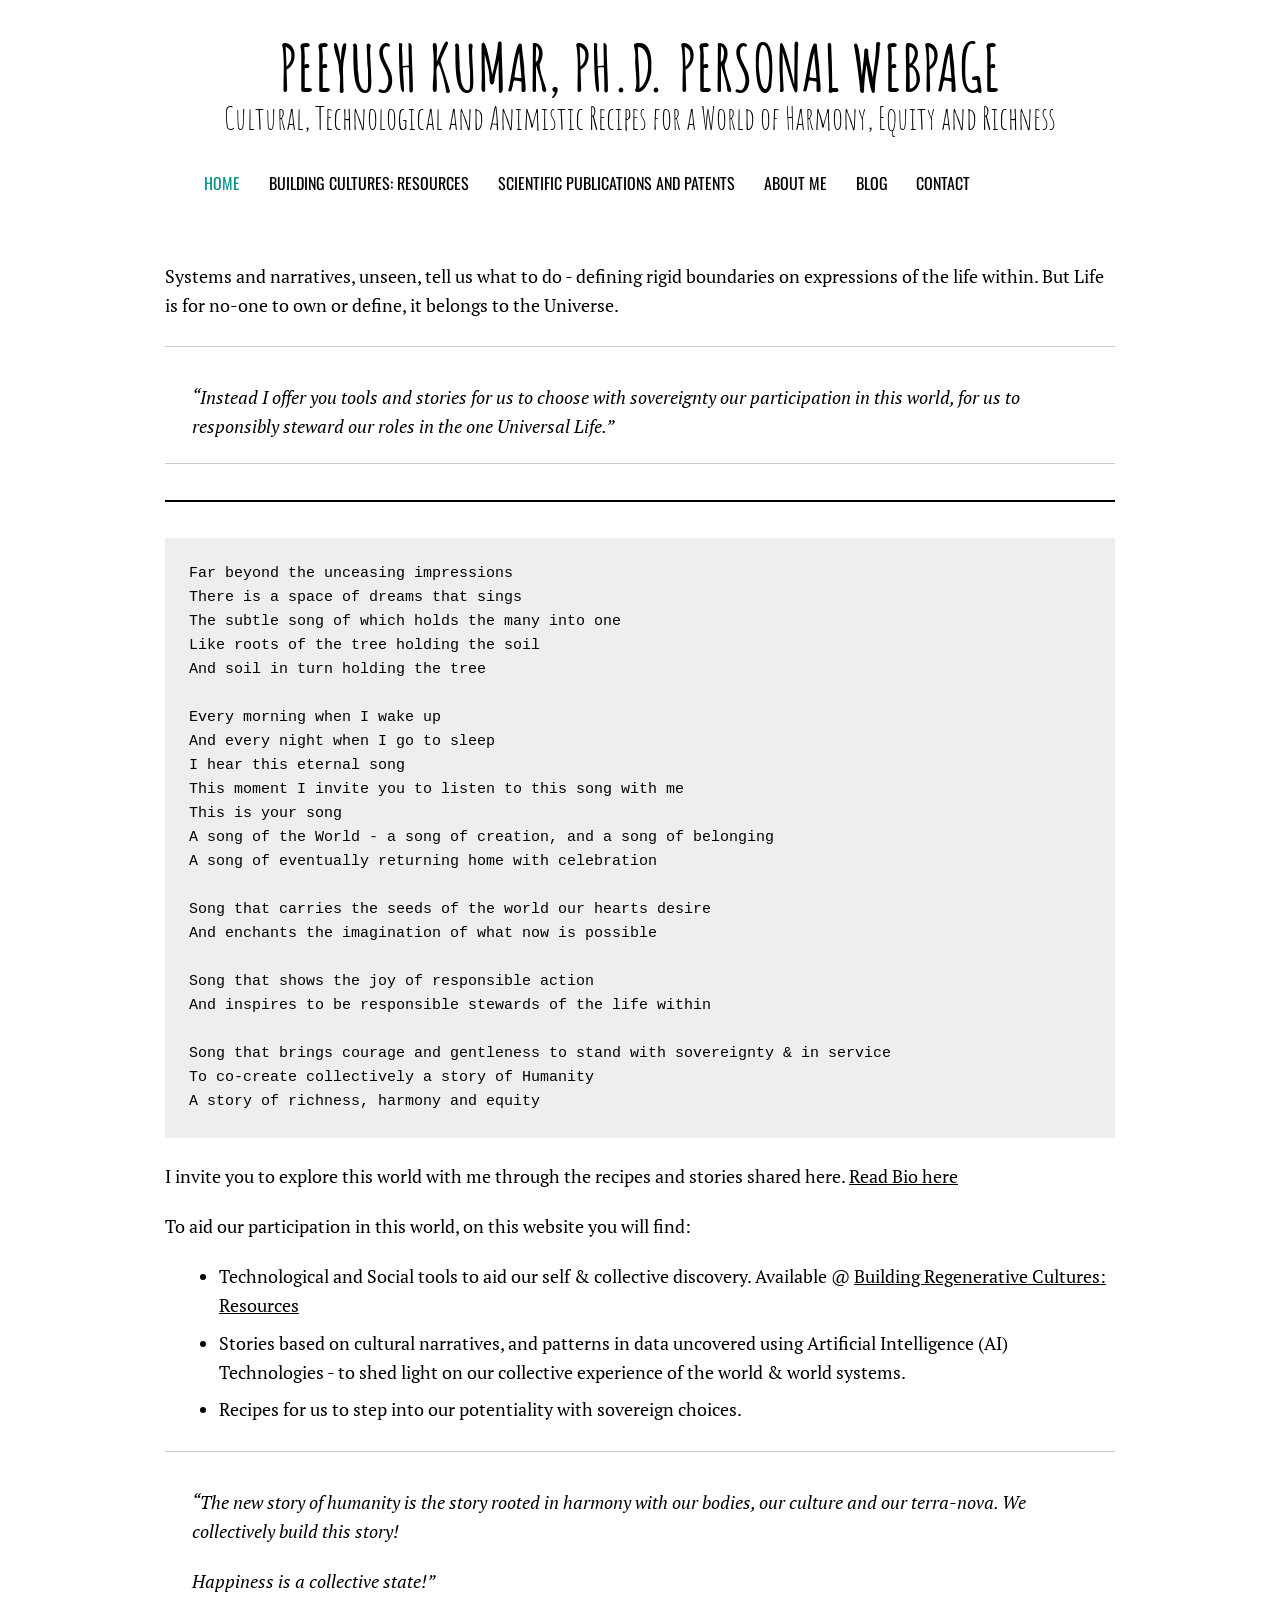
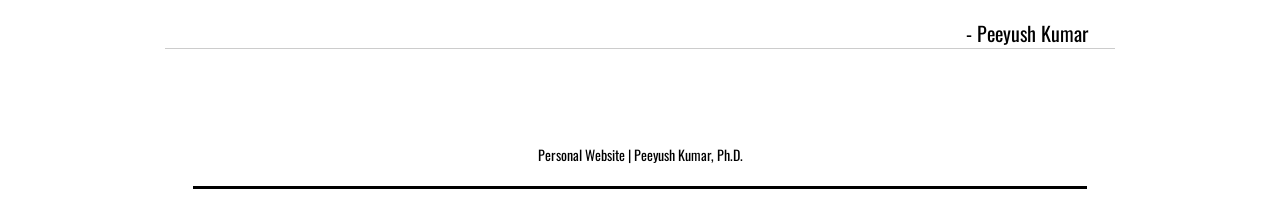
<file: index.html>
<!DOCTYPE html>
<html lang="en">
<head>
  <meta charset="UTF-8">
  <meta name="viewport" content="width=device-width, initial-scale=1.0">
  <title>Peeyush Kumar, Ph.D. Personal Webpage</title>
  <meta name="description" content="Cultural, Technological and Animistic Recipes for a World of Harmony, Equity and Richness">
  <link rel="preconnect" href="https://fonts.googleapis.com">
  <link rel="preconnect" href="https://fonts.gstatic.com" crossorigin>
  <link href="https://fonts.googleapis.com/css2?family=Amatic+SC:wght@400;700&family=PT+Serif:ital,wght@0,400;0,700;1,400;1,700&family=Oswald:wght@300;400;700&display=swap" rel="stylesheet">
  <link rel="stylesheet" href="css/style.css?v=5">
  <link rel="icon" href="images/uploads/aehter-transparent.png" sizes="32x32">
  <link rel="apple-touch-icon" href="images/uploads/aehter-transparent.png">
</head>
<body>
  <div id="page" class="site">

    <header class="site-header">
      <div class="site-branding">
        <h1 class="site-title"><a href="index.html">Peeyush Kumar, Ph.D. Personal Webpage</a></h1>
        <h2 class="site-description">Cultural, Technological and Animistic Recipes for a World of Harmony, Equity and Richness</h2>
      </div>

      <nav class="main-navigation">
        <button class="menu-toggle" aria-label="Toggle menu">&#9776;</button>
        <ul class="nav-menu">
          <li class="current"><a href="index.html">Home</a></li>
          <li class="has-submenu">
            <a href="building-cultures.html">Building Cultures: Resources</a>
            <ul class="sub-menu">
              <li><a href="building-cultures.html">Regenerative Cultures: Intro</a></li>
              <li><a href="cultures-solitude.html">Culture of Solitude: Tools for Self</a></li>
              <li><a href="cultures-relations.html">Culture of Relations: Relational Tools</a></li>
              <li><a href="cultures-cocreation.html">Cultures of Co-Creation: Tools for Collaboration</a></li>
              <li><a href="cultures-conversation.html">Cultures of Conversation: Communication Tools</a></li>
              <li><a href="cultures-compilation.html">Compilation of Tools &amp; Practices</a></li>
            </ul>
          </li>
          <li><a href="https://research.peeyush-kumar.com/" target="_blank" rel="noopener">Scientific Publications and Patents</a></li>
          <li><a href="about.html">About Me</a></li>
          <li><a href="blog.html">Blog</a></li>
          <li><a href="contact.html">Contact</a></li>
        </ul>
      </nav>
    </header>

    <div class="site-content">
      <main class="site-main">
        <article class="page">
          <div class="entry-content">
            <p>Systems and narratives, unseen, tell us what to do - defining rigid boundaries on expressions of the life within. But Life is for no-one to own or define, it belongs to the Universe.</p>

            <blockquote class="wp-block-quote">
              <p>&ldquo;Instead I offer you tools and stories for us to choose with sovereignty our participation in this world, for us to responsibly steward our roles in the one Universal Life.&rdquo;</p>
            </blockquote>

            <hr class="is-style-wide">

            <pre class="wp-block-verse">Far beyond the unceasing impressions
There is a space of dreams that sings
The subtle song of which holds the many into one
Like roots of the tree holding the soil
And soil in turn holding the tree

Every morning when I wake up
And every night when I go to sleep
I hear this eternal song
This moment I invite you to listen to this song with me
This is your song
A song of the World - a song of creation, and a song of belonging
A song of eventually returning home with celebration

Song that carries the seeds of the world our hearts desire
And enchants the imagination of what now is possible

Song that shows the joy of responsible action
And inspires to be responsible stewards of the life within

Song that brings courage and gentleness to stand with sovereignty &amp; in service
To co-create collectively a story of Humanity
A story of richness, harmony and equity</pre>

            <p>I invite you to explore this world with me through the recipes and stories shared here. <a href="about.html">Read Bio here</a></p>

            <p>To aid our participation in this world, on this website you will find:</p>

            <ul>
              <li>Technological and Social tools to aid our self &amp; collective discovery. Available @ <a href="building-cultures.html">Building Regenerative Cultures: Resources</a></li>
              <li>Stories based on cultural narratives, and patterns in data uncovered using Artificial Intelligence (AI) Technologies - to shed light on our collective experience of the world &amp; world systems.</li>
              <li>Recipes for us to step into our potentiality with sovereign choices.</li>
            </ul>

            <blockquote class="wp-block-quote">
              <p>&ldquo;The new story of humanity is the story rooted in harmony with our bodies, our culture and our terra-nova. We collectively build this story!</p>
              <p>Happiness is a collective state!&rdquo;</p>
              <cite>- Peeyush Kumar</cite>
            </blockquote>
          </div>
        </article>
      </main>
    </div>

    <footer class="site-footer">
      <div class="site-info">
        Personal Website <span class="sep"> | </span> <a href="about.html">Peeyush Kumar, Ph.D.</a>
      </div>
    </footer>

  </div>

  <script src="js/main.js"></script>
</body>
</html>
</file>
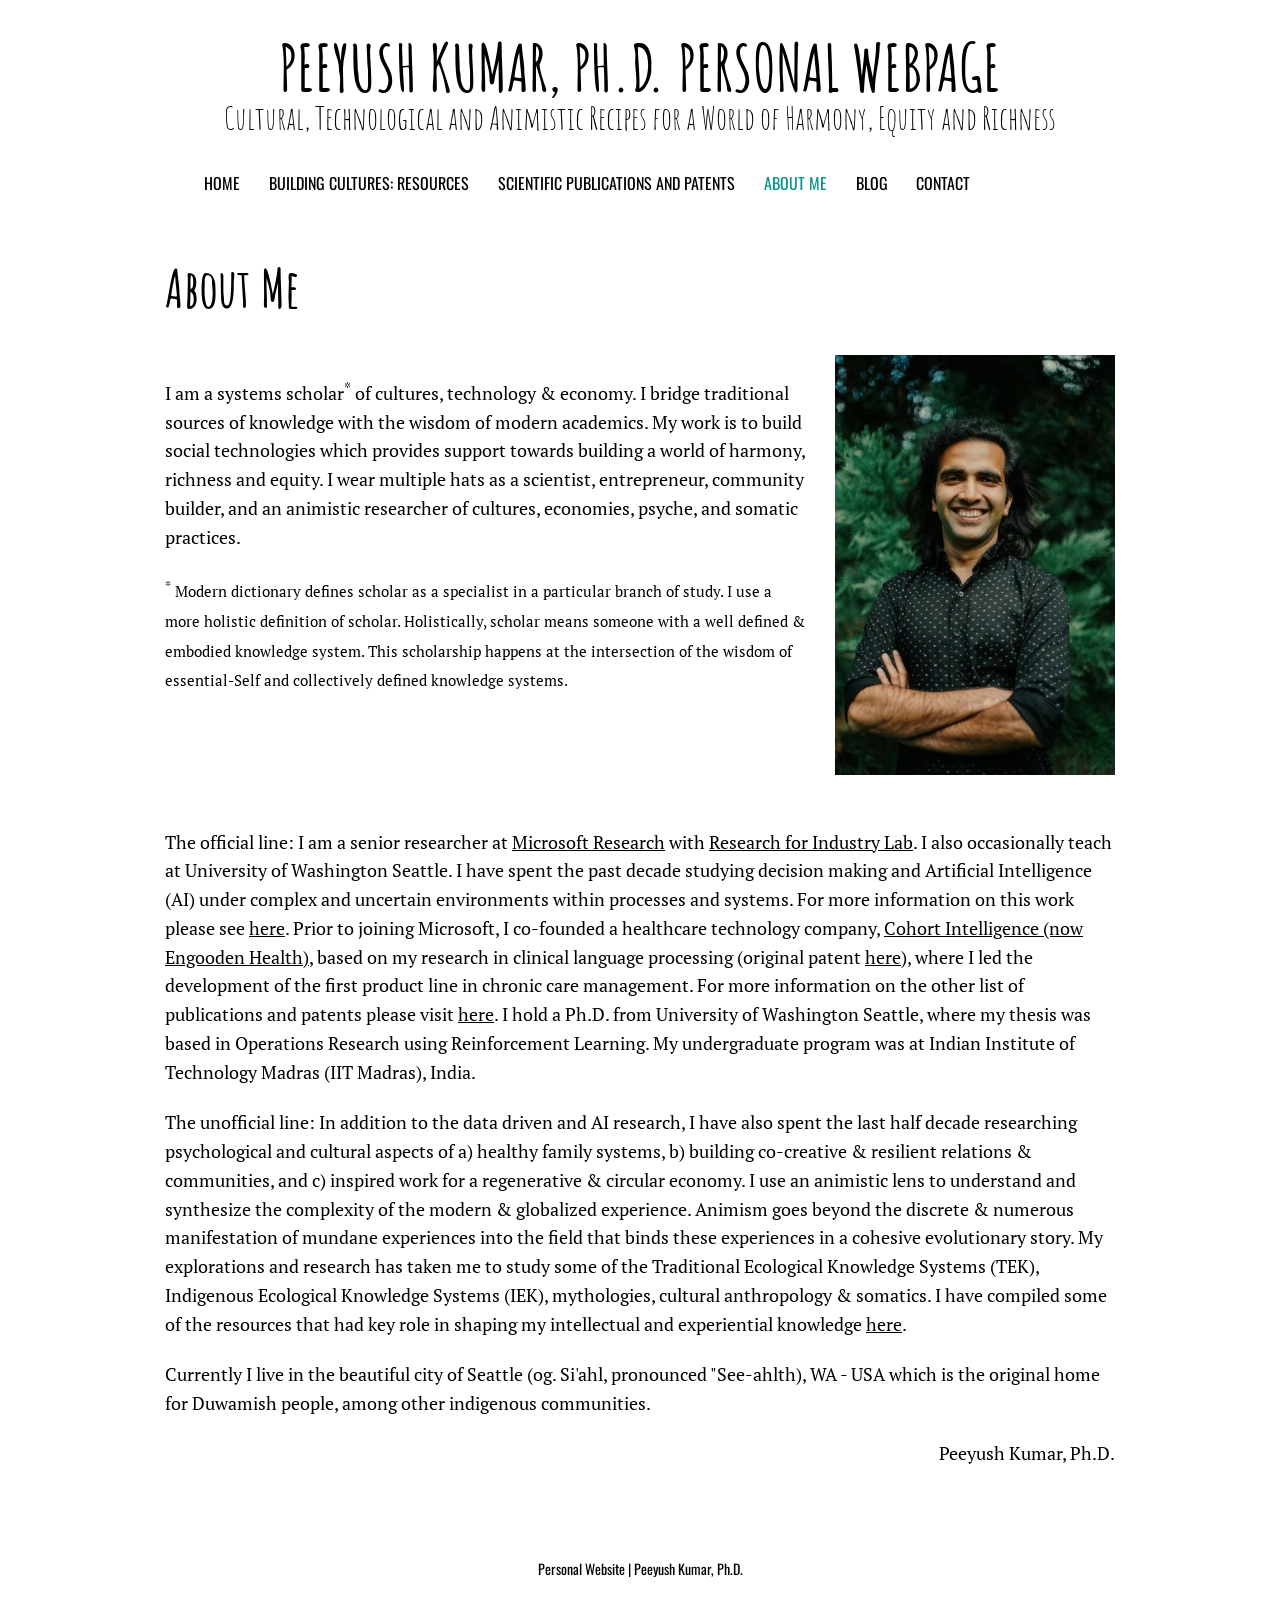
<file: about.html>
<!DOCTYPE html>
<html lang="en">
<head>
  <meta charset="UTF-8">
  <meta name="viewport" content="width=device-width, initial-scale=1.0">
  <title>About Me - Peeyush Kumar, Ph.D.</title>
  <meta name="description" content="About Peeyush Kumar - systems scholar, scientist, entrepreneur, community builder, and animistic researcher.">
  <link rel="preconnect" href="https://fonts.googleapis.com">
  <link rel="preconnect" href="https://fonts.gstatic.com" crossorigin>
  <link href="https://fonts.googleapis.com/css2?family=Amatic+SC:wght@400;700&family=PT+Serif:ital,wght@0,400;0,700;1,400;1,700&family=Oswald:wght@300;400;700&display=swap" rel="stylesheet">
  <link rel="stylesheet" href="css/style.css?v=5">
  <link rel="icon" href="images/uploads/aehter-transparent.png" sizes="32x32">
  <link rel="apple-touch-icon" href="images/uploads/aehter-transparent.png">
</head>
<body>
  <div id="page" class="site">

    <header class="site-header">
      <div class="site-branding">
        <h1 class="site-title"><a href="index.html">Peeyush Kumar, Ph.D. Personal Webpage</a></h1>
        <h2 class="site-description">Cultural, Technological and Animistic Recipes for a World of Harmony, Equity and Richness</h2>
      </div>

      <nav class="main-navigation">
        <button class="menu-toggle" aria-label="Toggle menu">&#9776;</button>
        <ul class="nav-menu">
          <li><a href="index.html">Home</a></li>
          <li class="has-submenu">
            <a href="building-cultures.html">Building Cultures: Resources</a>
            <ul class="sub-menu">
              <li><a href="building-cultures.html">Regenerative Cultures: Intro</a></li>
              <li><a href="cultures-solitude.html">Culture of Solitude: Tools for Self</a></li>
              <li><a href="cultures-relations.html">Culture of Relations: Relational Tools</a></li>
              <li><a href="cultures-cocreation.html">Cultures of Co-Creation: Tools for Collaboration</a></li>
              <li><a href="cultures-conversation.html">Cultures of Conversation: Communication Tools</a></li>
              <li><a href="cultures-compilation.html">Compilation of Tools &amp; Practices</a></li>
            </ul>
          </li>
          <li><a href="https://research.peeyush-kumar.com/" target="_blank" rel="noopener">Scientific Publications and Patents</a></li>
          <li class="current"><a href="about.html">About Me</a></li>
          <li><a href="blog.html">Blog</a></li>
          <li><a href="contact.html">Contact</a></li>
        </ul>
      </nav>
    </header>

    <div class="site-content">
      <main class="site-main">
        <article class="page">
          <header class="entry-header">
            <h1 class="entry-title">About Me</h1>
          </header>

          <div class="entry-content">
            <div class="about-layout">
              <div class="about-image alignright">
                <img src="images/uploads/peeyush_kumar_outdoors_reduced2.jpg" alt="Peeyush Kumar">
              </div>

              <p>I am a systems scholar<sup>*</sup> of cultures, technology &amp; economy. I bridge traditional sources of knowledge with the wisdom of modern academics. My work is to build social technologies which provides support towards building a world of harmony, richness and equity. I wear multiple hats as a scientist, entrepreneur, community builder, and an animistic researcher of cultures, economies, psyche, and somatic practices.</p>

              <p><small><sup>*</sup> Modern dictionary defines scholar as a specialist in a particular branch of study. I use a more holistic definition of scholar. Holistically, scholar means someone with a well defined &amp; embodied knowledge system. This scholarship happens at the intersection of the wisdom of essential-Self and collectively defined knowledge systems.</small></p>
            </div>

            <p>The official line: I am a senior researcher at <a href="https://www.microsoft.com/en-us/research/">Microsoft Research</a> with <a href="https://www.microsoft.com/en-us/research/group/research-for-industry/">Research for Industry Lab</a>. I also occasionally teach at University of Washington Seattle. I have spent the past decade studying decision making and Artificial Intelligence (AI) under complex and uncertain environments within processes and systems. For more information on this work please see <a href="https://www.microsoft.com/en-us/research/people/pekumar/">here</a>. Prior to joining Microsoft, I co-founded a healthcare technology company, <a href="https://www.engooden.com/">Cohort Intelligence (now Engooden Health)</a>, based on my research in clinical language processing (original patent <a href="https://uspto.report/patent/grant/11,232,856">here</a>), where I led the development of the first product line in chronic care management. For more information on the other list of publications and patents please visit <a href="https://www.microsoft.com/en-us/research/people/pekumar/publications/">here</a>. I hold a Ph.D. from University of Washington Seattle, where my thesis was based in Operations Research using Reinforcement Learning. My undergraduate program was at Indian Institute of Technology Madras (IIT Madras), India.</p>

            <p>The unofficial line: In addition to the data driven and AI research, I have also spent the last half decade researching psychological and cultural aspects of a) healthy family systems, b) building co-creative &amp; resilient relations &amp; communities, and c) inspired work for a regenerative &amp; circular economy. I use an animistic lens to understand and synthesize the complexity of the modern &amp; globalized experience. Animism goes beyond the discrete &amp; numerous manifestation of mundane experiences into the field that binds these experiences in a cohesive evolutionary story. My explorations and research has taken me to study some of the Traditional Ecological Knowledge Systems (TEK), Indigenous Ecological Knowledge Systems (IEK), mythologies, cultural anthropology &amp; somatics. I have compiled some of the resources that had key role in shaping my intellectual and experiential knowledge <a href="building-cultures.html">here</a>.</p>

            <p>Currently I live in the beautiful city of Seattle (og. Si'ahl, pronounced "See-ahlth), WA - USA which is the original home for Duwamish people, among other indigenous communities.</p>

            <p class="text-align-right">Peeyush Kumar, Ph.D.</p>
          </div>
        </article>
      </main>
    </div>

    <footer class="site-footer">
      <div class="site-info">
        Personal Website <span class="sep"> | </span> <a href="about.html">Peeyush Kumar, Ph.D.</a>
      </div>
    </footer>

  </div>

  <script src="js/main.js"></script>
</body>
</html>
</file>
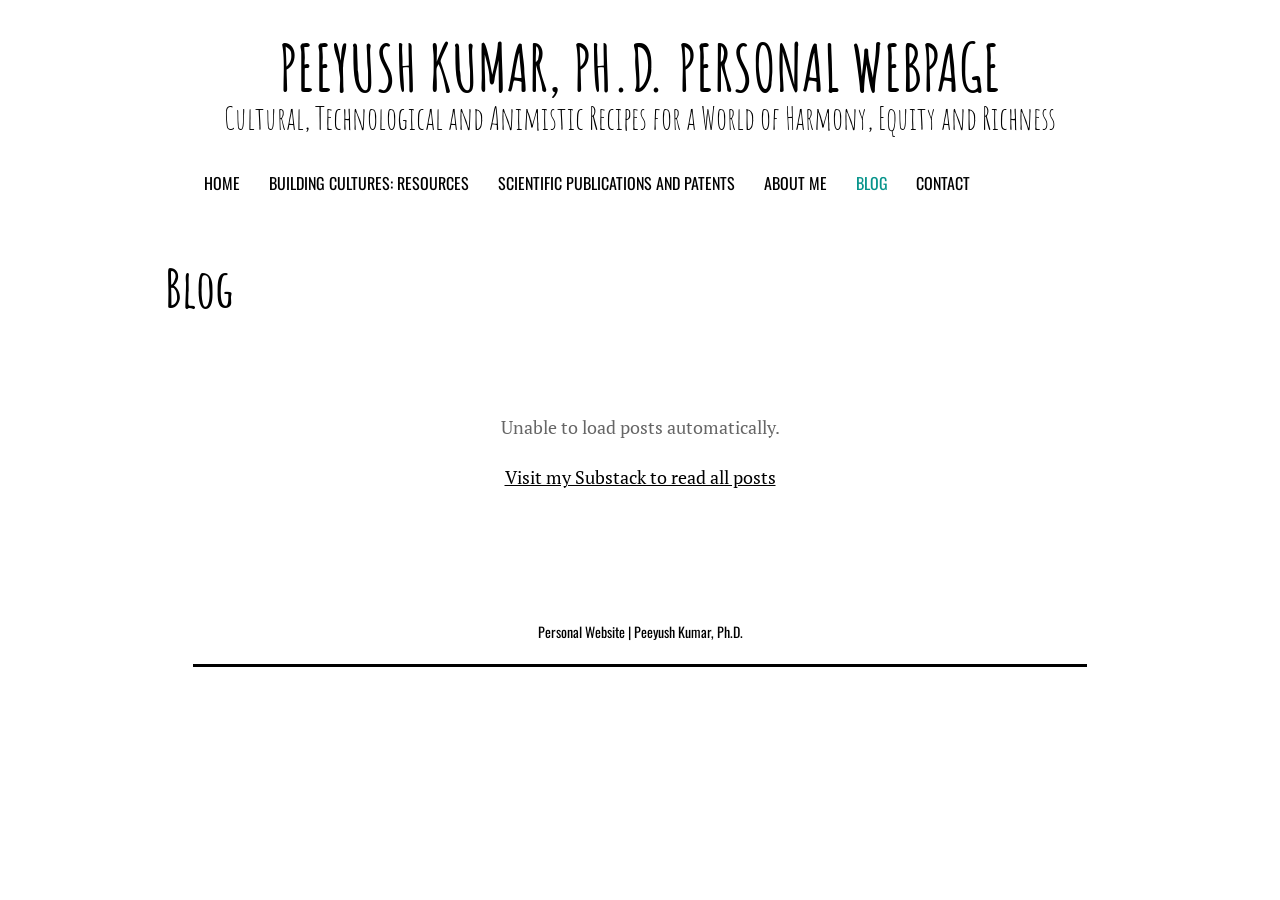
<file: blog.html>
<!DOCTYPE html>
<html lang="en">
<head>
  <meta charset="UTF-8">
  <meta name="viewport" content="width=device-width, initial-scale=1.0">
  <title>Blog - Peeyush Kumar, Ph.D.</title>
  <meta name="description" content="Blog posts by Peeyush Kumar - stories on cultures, technology, and animistic perspectives.">
  <link rel="preconnect" href="https://fonts.googleapis.com">
  <link rel="preconnect" href="https://fonts.gstatic.com" crossorigin>
  <link href="https://fonts.googleapis.com/css2?family=Amatic+SC:wght@400;700&family=PT+Serif:ital,wght@0,400;0,700;1,400;1,700&family=Oswald:wght@300;400;700&display=swap" rel="stylesheet">
  <link rel="stylesheet" href="css/style.css?v=5">
  <link rel="icon" href="images/uploads/aehter-transparent.png" sizes="32x32">
  <link rel="apple-touch-icon" href="images/uploads/aehter-transparent.png">
</head>
<body>
  <div id="page" class="site">

    <header class="site-header">
      <div class="site-branding">
        <h1 class="site-title"><a href="index.html">Peeyush Kumar, Ph.D. Personal Webpage</a></h1>
        <h2 class="site-description">Cultural, Technological and Animistic Recipes for a World of Harmony, Equity and Richness</h2>
      </div>

      <nav class="main-navigation">
        <button class="menu-toggle" aria-label="Toggle menu">&#9776;</button>
        <ul class="nav-menu">
          <li><a href="index.html">Home</a></li>
          <li class="has-submenu">
            <a href="building-cultures.html">Building Cultures: Resources</a>
            <ul class="sub-menu">
              <li><a href="building-cultures.html">Regenerative Cultures: Intro</a></li>
              <li><a href="cultures-solitude.html">Culture of Solitude: Tools for Self</a></li>
              <li><a href="cultures-relations.html">Culture of Relations: Relational Tools</a></li>
              <li><a href="cultures-cocreation.html">Cultures of Co-Creation: Tools for Collaboration</a></li>
              <li><a href="cultures-conversation.html">Cultures of Conversation: Communication Tools</a></li>
              <li><a href="cultures-compilation.html">Compilation of Tools &amp; Practices</a></li>
            </ul>
          </li>
          <li><a href="https://research.peeyush-kumar.com/" target="_blank" rel="noopener">Scientific Publications and Patents</a></li>
          <li><a href="about.html">About Me</a></li>
          <li class="current"><a href="blog.html">Blog</a></li>
          <li><a href="contact.html">Contact</a></li>
        </ul>
      </nav>
    </header>

    <div class="site-content">
      <main class="site-main">
        <article class="page">
          <header class="entry-header">
            <h1 class="entry-title">Blog</h1>
          </header>

          <div class="entry-content">
            <div id="blog-posts" class="blog-grid">
              <div class="loading" style="text-align:center;font-family:'Oswald',sans-serif;color:#999;padding:40px 0;">Loading posts...</div>
            </div>
          </div>
        </article>
      </main>
    </div>

    <footer class="site-footer">
      <div class="site-info">
        Personal Website <span class="sep"> | </span> <a href="about.html">Peeyush Kumar, Ph.D.</a>
      </div>
    </footer>

  </div>

  <script src="js/main.js"></script>
  <script src="js/blog.js"></script>
</body>
</html>
</file>
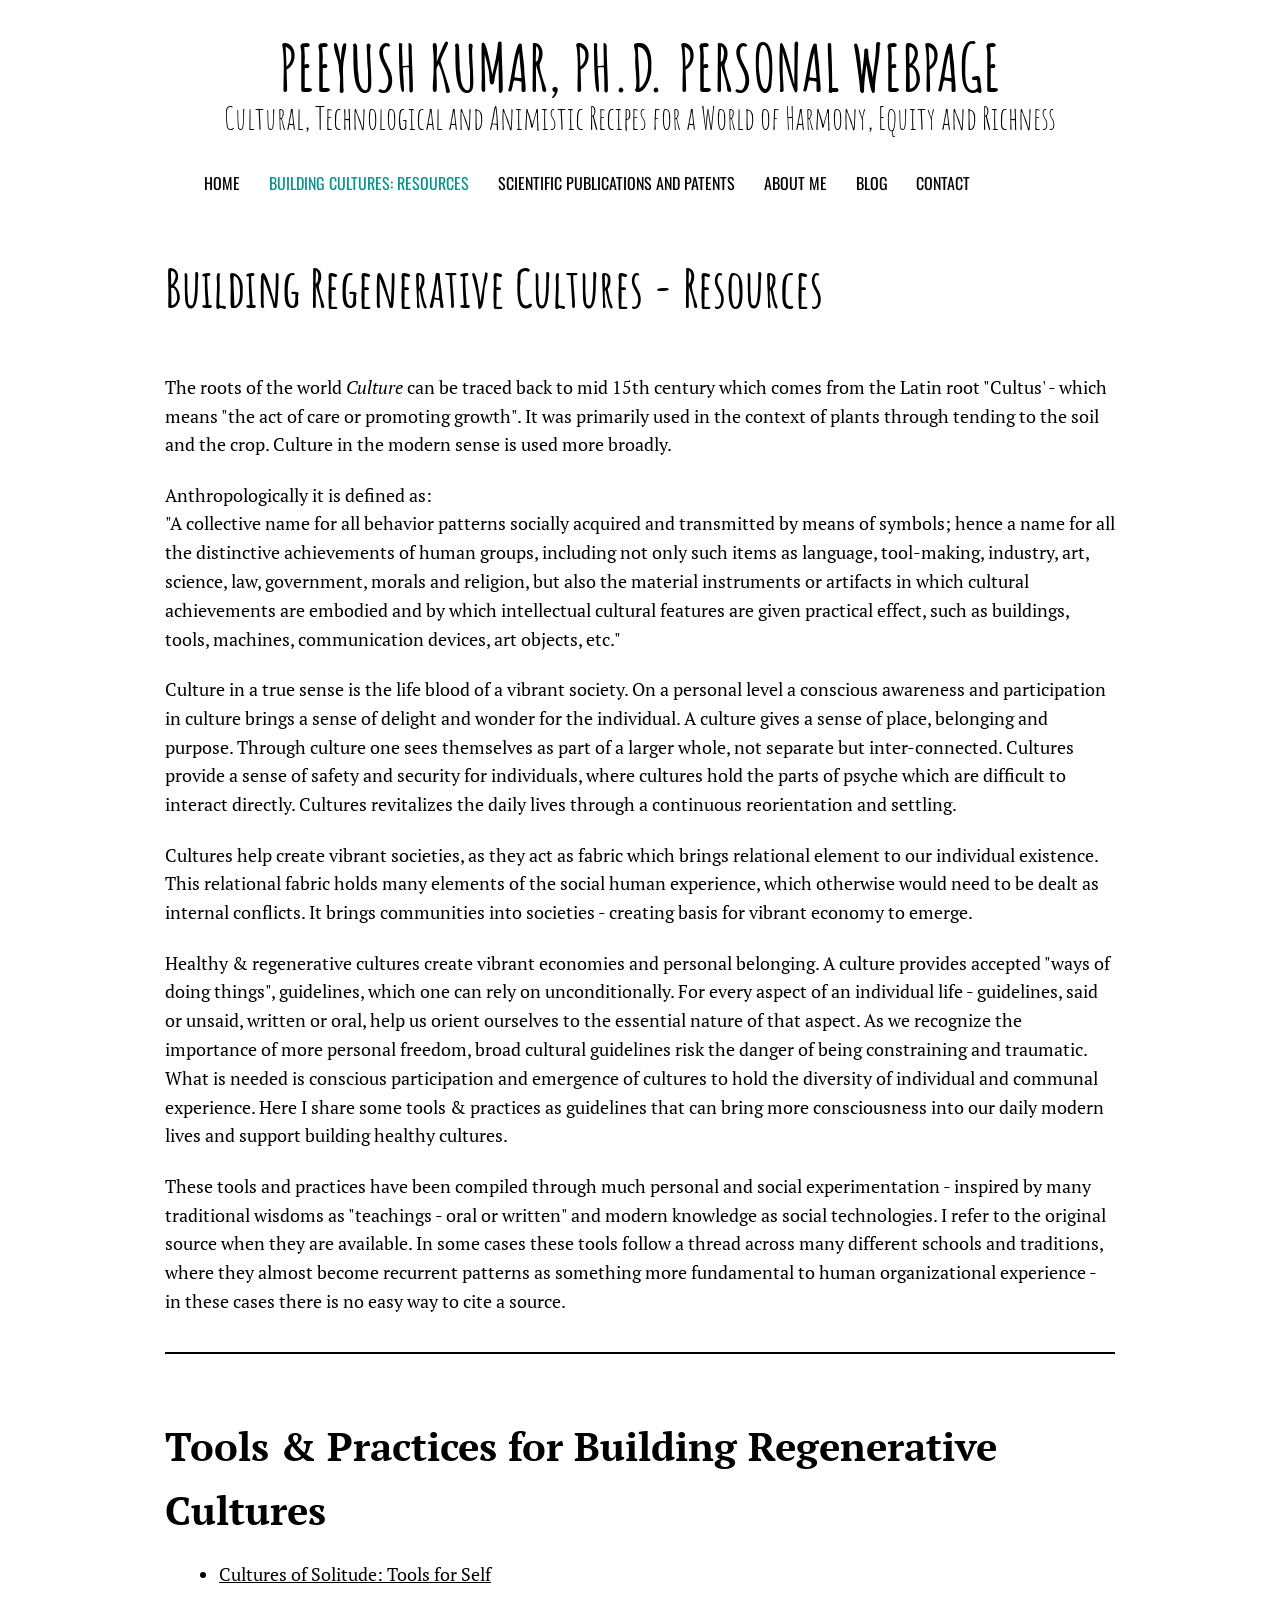
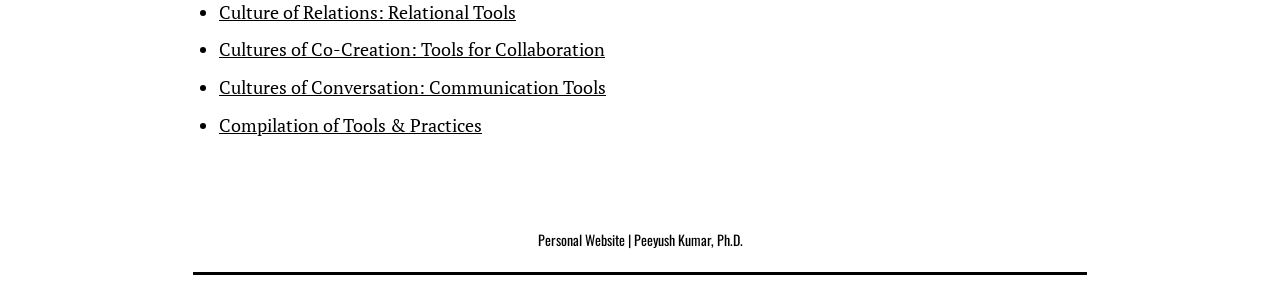
<file: building-cultures.html>
<!DOCTYPE html>
<html lang="en">
<head>
  <meta charset="UTF-8">
  <meta name="viewport" content="width=device-width, initial-scale=1.0">
  <title>Building Regenerative Cultures - Resources - Peeyush Kumar, Ph.D.</title>
  <meta name="description" content="Tools and practices for building regenerative cultures - resources for self-regulation, relations, collaboration, and communication.">
  <link rel="preconnect" href="https://fonts.googleapis.com">
  <link rel="preconnect" href="https://fonts.gstatic.com" crossorigin>
  <link href="https://fonts.googleapis.com/css2?family=Amatic+SC:wght@400;700&family=PT+Serif:ital,wght@0,400;0,700;1,400;1,700&family=Oswald:wght@300;400;700&display=swap" rel="stylesheet">
  <link rel="stylesheet" href="css/style.css?v=5">
  <link rel="icon" href="images/uploads/aehter-transparent.png" sizes="32x32">
  <link rel="apple-touch-icon" href="images/uploads/aehter-transparent.png">
</head>
<body>
  <div id="page" class="site">

    <header class="site-header">
      <div class="site-branding">
        <h1 class="site-title"><a href="index.html">Peeyush Kumar, Ph.D. Personal Webpage</a></h1>
        <h2 class="site-description">Cultural, Technological and Animistic Recipes for a World of Harmony, Equity and Richness</h2>
      </div>

      <nav class="main-navigation">
        <button class="menu-toggle" aria-label="Toggle menu">&#9776;</button>
        <ul class="nav-menu">
          <li><a href="index.html">Home</a></li>
          <li class="has-submenu current">
            <a href="building-cultures.html">Building Cultures: Resources</a>
            <ul class="sub-menu">
              <li><a href="building-cultures.html">Regenerative Cultures: Intro</a></li>
              <li><a href="cultures-solitude.html">Culture of Solitude: Tools for Self</a></li>
              <li><a href="cultures-relations.html">Culture of Relations: Relational Tools</a></li>
              <li><a href="cultures-cocreation.html">Cultures of Co-Creation: Tools for Collaboration</a></li>
              <li><a href="cultures-conversation.html">Cultures of Conversation: Communication Tools</a></li>
              <li><a href="cultures-compilation.html">Compilation of Tools &amp; Practices</a></li>
            </ul>
          </li>
          <li><a href="https://research.peeyush-kumar.com/" target="_blank" rel="noopener">Scientific Publications and Patents</a></li>
          <li><a href="about.html">About Me</a></li>
          <li><a href="blog.html">Blog</a></li>
          <li><a href="contact.html">Contact</a></li>
        </ul>
      </nav>
    </header>

    <div class="site-content">
      <main class="site-main">
        <article class="page">
          <header class="entry-header">
            <h1 class="entry-title">Building Regenerative Cultures - Resources</h1>
          </header>

          <div class="entry-content">
            <p>The roots of the world <em>Culture</em> can be traced back to mid 15th century which comes from the Latin root "Cultus' - which means "the act of care or promoting growth". It was primarily used in the context of plants through tending to the soil and the crop. Culture in the modern sense is used more broadly.</p>

            <p>Anthropologically it is defined as:<br>
            "A collective name for all behavior patterns socially acquired and transmitted by means of symbols; hence a name for all the distinctive achievements of human groups, including not only such items as language, tool-making, industry, art, science, law, government, morals and religion, but also the material instruments or artifacts in which cultural achievements are embodied and by which intellectual cultural features are given practical effect, such as buildings, tools, machines, communication devices, art objects, etc."</p>

            <p>Culture in a true sense is the life blood of a vibrant society. On a personal level a conscious awareness and participation in culture brings a sense of delight and wonder for the individual. A culture gives a sense of place, belonging and purpose. Through culture one sees themselves as part of a larger whole, not separate but inter-connected. Cultures provide a sense of safety and security for individuals, where cultures hold the parts of psyche which are difficult to interact directly. Cultures revitalizes the daily lives through a continuous reorientation and settling.</p>

            <p>Cultures help create vibrant societies, as they act as fabric which brings relational element to our individual existence. This relational fabric holds many elements of the social human experience, which otherwise would need to be dealt as internal conflicts. It brings communities into societies - creating basis for vibrant economy to emerge.</p>

            <p>Healthy &amp; regenerative cultures create vibrant economies and personal belonging. A culture provides accepted "ways of doing things", guidelines, which one can rely on unconditionally. For every aspect of an individual life - guidelines, said or unsaid, written or oral, help us orient ourselves to the essential nature of that aspect. As we recognize the importance of more personal freedom, broad cultural guidelines risk the danger of being constraining and traumatic. What is needed is conscious participation and emergence of cultures to hold the diversity of individual and communal experience. Here I share some tools &amp; practices as guidelines that can bring more consciousness into our daily modern lives and support building healthy cultures.</p>

            <p>These tools and practices have been compiled through much personal and social experimentation - inspired by many traditional wisdoms as "teachings - oral or written" and modern knowledge as social technologies. I refer to the original source when they are available. In some cases these tools follow a thread across many different schools and traditions, where they almost become recurrent patterns as something more fundamental to human organizational experience - in these cases there is no easy way to cite a source.</p>

            <hr class="is-style-wide">

            <h2>Tools &amp; Practices for Building Regenerative Cultures</h2>

            <ul>
              <li><a href="cultures-solitude.html">Cultures of Solitude: Tools for Self</a></li>
              <li><a href="cultures-relations.html">Culture of Relations: Relational Tools</a></li>
              <li><a href="cultures-cocreation.html">Cultures of Co-Creation: Tools for Collaboration</a></li>
              <li><a href="cultures-conversation.html">Cultures of Conversation: Communication Tools</a></li>
              <li><a href="cultures-compilation.html">Compilation of Tools &amp; Practices</a></li>
            </ul>
          </div>
        </article>
      </main>
    </div>

    <footer class="site-footer">
      <div class="site-info">
        Personal Website <span class="sep"> | </span> <a href="about.html">Peeyush Kumar, Ph.D.</a>
      </div>
    </footer>

  </div>

  <script src="js/main.js"></script>
</body>
</html>
</file>
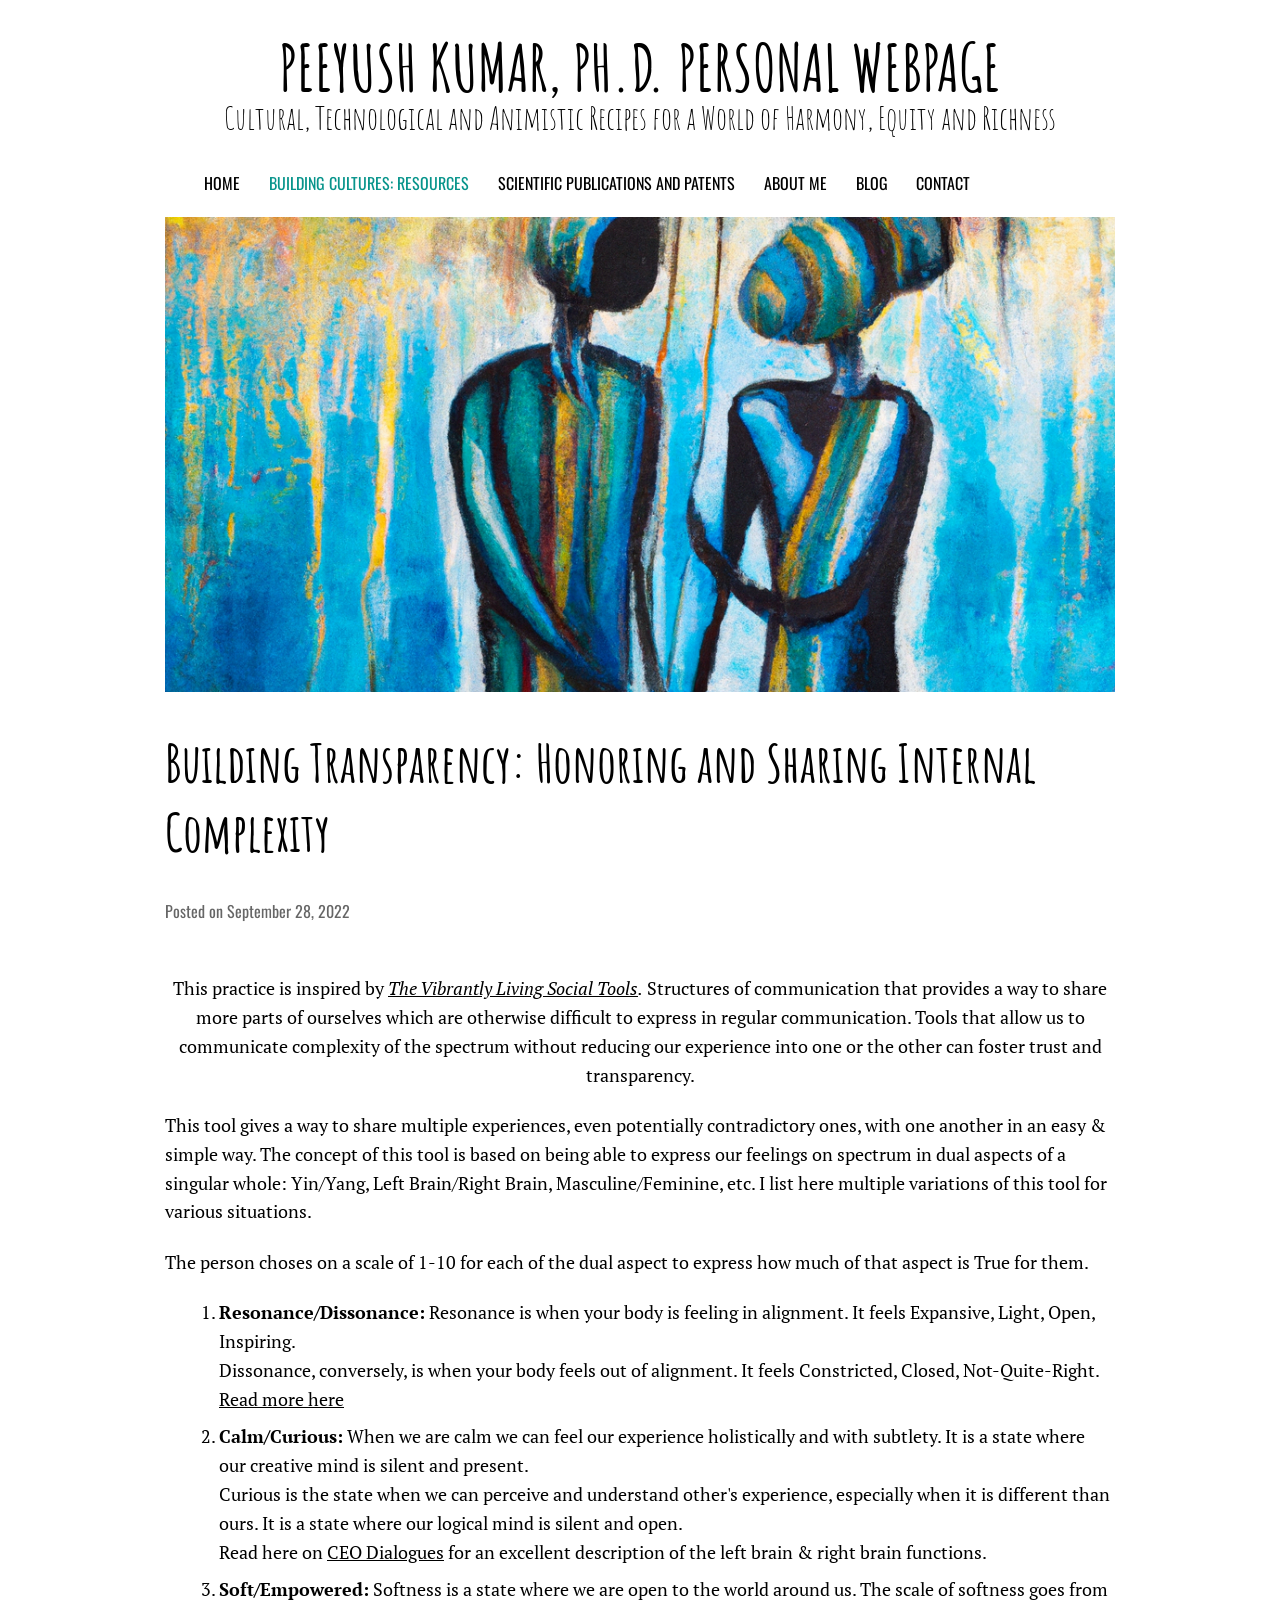
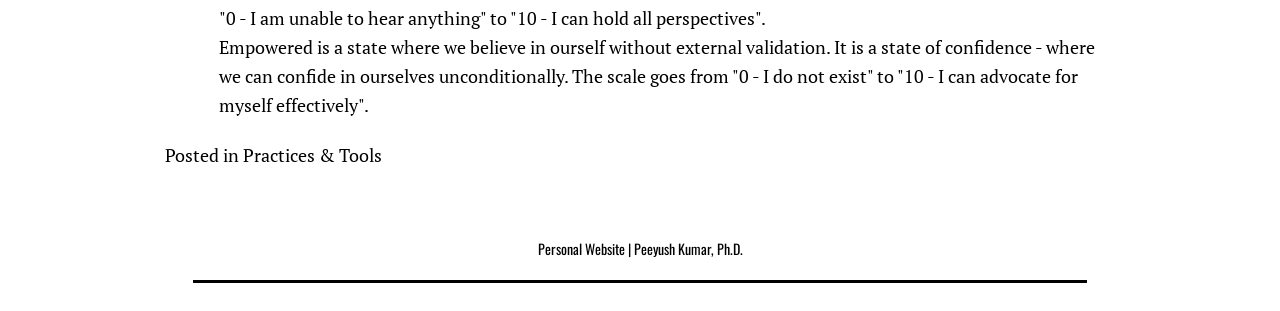
<file: building-transparency.html>
<!DOCTYPE html>
<html lang="en">
<head>
  <meta charset="UTF-8">
  <meta name="viewport" content="width=device-width, initial-scale=1.0">
  <title>Building Transparency: Honoring and Sharing Internal Complexity - Peeyush Kumar, Ph.D.</title>
  <meta name="description" content="A practice for sharing more parts of ourselves through structures of communication that foster trust and transparency.">
  <link rel="preconnect" href="https://fonts.googleapis.com">
  <link rel="preconnect" href="https://fonts.gstatic.com" crossorigin>
  <link href="https://fonts.googleapis.com/css2?family=Amatic+SC:wght@400;700&family=PT+Serif:ital,wght@0,400;0,700;1,400;1,700&family=Oswald:wght@300;400;700&display=swap" rel="stylesheet">
  <link rel="stylesheet" href="css/style.css?v=5">
  <link rel="icon" href="images/uploads/aehter-transparent.png" sizes="32x32">
  <link rel="apple-touch-icon" href="images/uploads/aehter-transparent.png">
</head>
<body>
  <div id="page" class="site">

    <header class="site-header">
      <div class="site-branding">
        <h1 class="site-title"><a href="index.html">Peeyush Kumar, Ph.D. Personal Webpage</a></h1>
        <h2 class="site-description">Cultural, Technological and Animistic Recipes for a World of Harmony, Equity and Richness</h2>
      </div>

      <nav class="main-navigation">
        <button class="menu-toggle" aria-label="Toggle menu">&#9776;</button>
        <ul class="nav-menu">
          <li><a href="index.html">Home</a></li>
          <li class="has-submenu current">
            <a href="building-cultures.html">Building Cultures: Resources</a>
            <ul class="sub-menu">
              <li><a href="building-cultures.html">Regenerative Cultures: Intro</a></li>
              <li><a href="cultures-solitude.html">Culture of Solitude: Tools for Self</a></li>
              <li><a href="cultures-relations.html">Culture of Relations: Relational Tools</a></li>
              <li><a href="cultures-cocreation.html">Cultures of Co-Creation: Tools for Collaboration</a></li>
              <li><a href="cultures-conversation.html">Cultures of Conversation: Communication Tools</a></li>
              <li><a href="cultures-compilation.html">Compilation of Tools &amp; Practices</a></li>
            </ul>
          </li>
          <li><a href="https://research.peeyush-kumar.com/" target="_blank" rel="noopener">Scientific Publications and Patents</a></li>
          <li><a href="about.html">About Me</a></li>
          <li><a href="blog.html">Blog</a></li>
          <li><a href="contact.html">Contact</a></li>
        </ul>
      </nav>
    </header>

    <div class="site-content">
      <main class="site-main">
        <article class="post">
          <div class="single-post-thumbnail">
            <img src="images/uploads/relationship.png" alt="Oil painting of authentic relationship">
          </div>

          <header class="entry-header">
            <h1 class="entry-title">Building Transparency: Honoring and Sharing Internal Complexity</h1>
            <div class="entry-meta">
              Posted on <span class="posted-on">September 28, 2022</span>
            </div>
          </header>

          <div class="entry-content">
            <p style="text-align:center">This practice is inspired by <em><a href="https://www.thewayofvibrantly.org/social-tools/">The Vibrantly Living Social Tools</a>.</em> Structures of communication that provides a way to share more parts of ourselves which are otherwise difficult to express in regular communication. Tools that allow us to communicate complexity of the spectrum without reducing our experience into one or the other can foster trust and transparency.</p>

            <p>This tool gives a way to share multiple experiences, even potentially contradictory ones, with one another in an easy &amp; simple way. The concept of this tool is based on being able to express our feelings on spectrum in dual aspects of a singular whole: Yin/Yang, Left Brain/Right Brain, Masculine/Feminine, etc. I list here multiple variations of this tool for various situations.</p>

            <p>The person choses on a scale of 1-10 for each of the dual aspect to express how much of that aspect is True for them.</p>

            <ol>
              <li><strong>Resonance/Dissonance:</strong> Resonance is when your body is feeling in alignment. It feels Expansive, Light, Open, Inspiring.<br>Dissonance, conversely, is when your body feels out of alignment. It feels Constricted, Closed, Not-Quite-Right. <a href="https://drive.google.com/file/d/14fQTL9FGxNGNC2LkjvwWfQjPT20jmwv_/view">Read more here</a></li>
              <li><strong>Calm/Curious:</strong> When we are calm we can feel our experience holistically and with subtlety. It is a state where our creative mind is silent and present.<br>Curious is the state when we can perceive and understand other's experience, especially when it is different than ours. It is a state where our logical mind is silent and open.<br>Read here on <a href="https://www.ceodialogue.org/">CEO Dialogues</a> for an excellent description of the left brain &amp; right brain functions.</li>
              <li><strong>Soft/Empowered:</strong> Softness is a state where we are open to the world around us. The scale of softness goes from "0 - I am unable to hear anything" to "10 - I can hold all perspectives".<br>Empowered is a state where we believe in ourself without external validation. It is a state of confidence - where we can confide in ourselves unconditionally. The scale goes from "0 - I do not exist" to "10 - I can advocate for myself effectively".</li>
            </ol>
          </div>

          <footer class="entry-footer">
            <span class="cat-links">Posted in <a href="cultures-relations.html">Practices &amp; Tools</a></span>
          </footer>
        </article>
      </main>
    </div>

    <footer class="site-footer">
      <div class="site-info">
        Personal Website <span class="sep"> | </span> <a href="about.html">Peeyush Kumar, Ph.D.</a>
      </div>
    </footer>

  </div>

  <script src="js/main.js"></script>
</body>
</html>
</file>
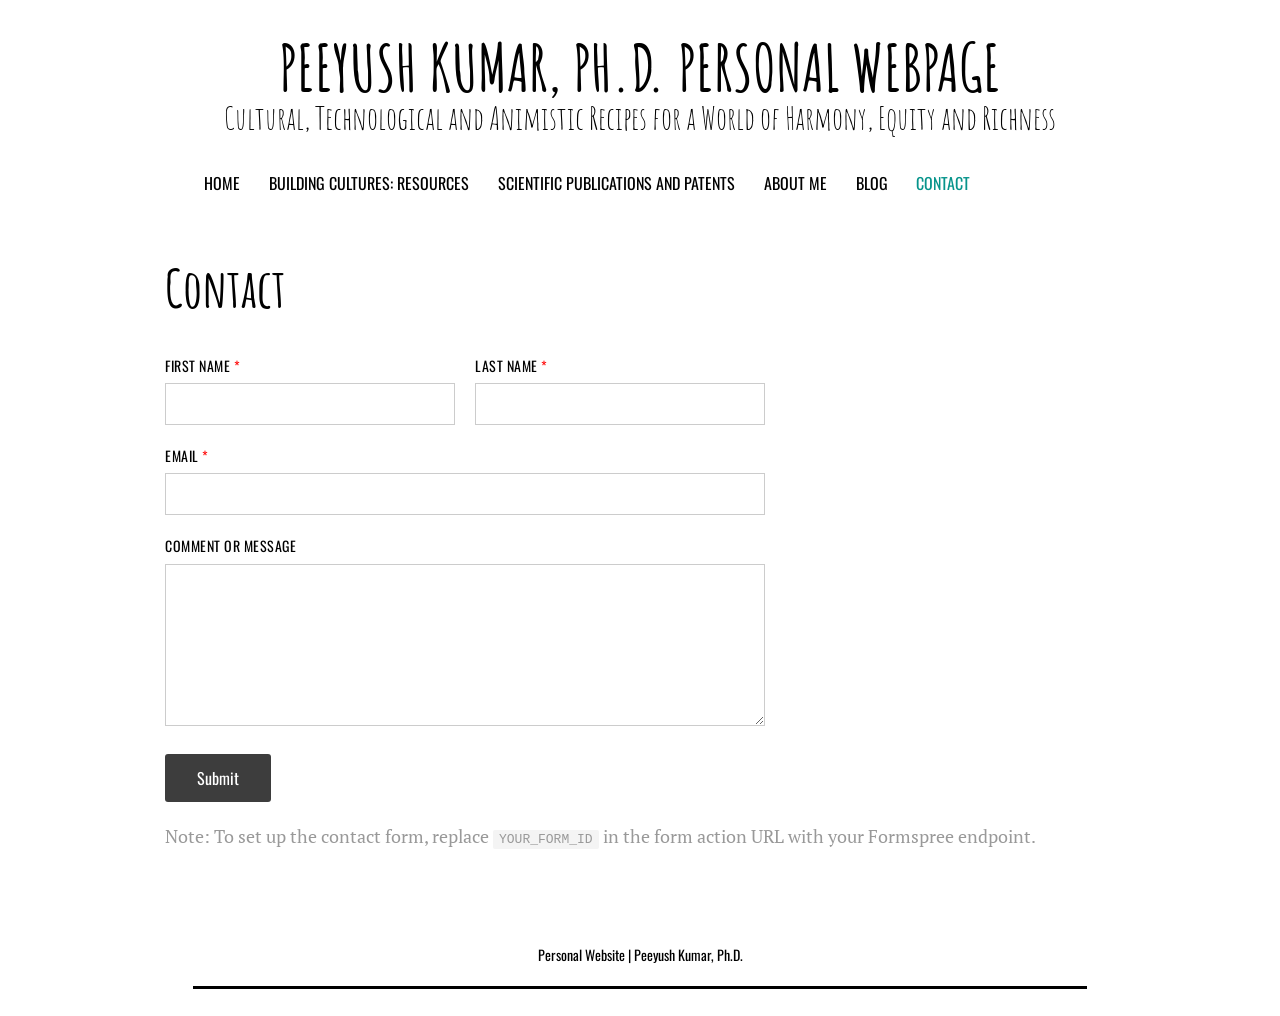
<file: contact.html>
<!DOCTYPE html>
<html lang="en">
<head>
  <meta charset="UTF-8">
  <meta name="viewport" content="width=device-width, initial-scale=1.0">
  <title>Contact - Peeyush Kumar, Ph.D.</title>
  <meta name="description" content="Contact Peeyush Kumar.">
  <link rel="preconnect" href="https://fonts.googleapis.com">
  <link rel="preconnect" href="https://fonts.gstatic.com" crossorigin>
  <link href="https://fonts.googleapis.com/css2?family=Amatic+SC:wght@400;700&family=PT+Serif:ital,wght@0,400;0,700;1,400;1,700&family=Oswald:wght@300;400;700&display=swap" rel="stylesheet">
  <link rel="stylesheet" href="css/style.css?v=5">
  <link rel="icon" href="images/uploads/aehter-transparent.png" sizes="32x32">
  <link rel="apple-touch-icon" href="images/uploads/aehter-transparent.png">
</head>
<body>
  <div id="page" class="site">

    <header class="site-header">
      <div class="site-branding">
        <h1 class="site-title"><a href="index.html">Peeyush Kumar, Ph.D. Personal Webpage</a></h1>
        <h2 class="site-description">Cultural, Technological and Animistic Recipes for a World of Harmony, Equity and Richness</h2>
      </div>

      <nav class="main-navigation">
        <button class="menu-toggle" aria-label="Toggle menu">&#9776;</button>
        <ul class="nav-menu">
          <li><a href="index.html">Home</a></li>
          <li class="has-submenu">
            <a href="building-cultures.html">Building Cultures: Resources</a>
            <ul class="sub-menu">
              <li><a href="building-cultures.html">Regenerative Cultures: Intro</a></li>
              <li><a href="cultures-solitude.html">Culture of Solitude: Tools for Self</a></li>
              <li><a href="cultures-relations.html">Culture of Relations: Relational Tools</a></li>
              <li><a href="cultures-cocreation.html">Cultures of Co-Creation: Tools for Collaboration</a></li>
              <li><a href="cultures-conversation.html">Cultures of Conversation: Communication Tools</a></li>
              <li><a href="cultures-compilation.html">Compilation of Tools &amp; Practices</a></li>
            </ul>
          </li>
          <li><a href="https://research.peeyush-kumar.com/" target="_blank" rel="noopener">Scientific Publications and Patents</a></li>
          <li><a href="about.html">About Me</a></li>
          <li><a href="blog.html">Blog</a></li>
          <li class="current"><a href="contact.html">Contact</a></li>
        </ul>
      </nav>
    </header>

    <div class="site-content">
      <main class="site-main">
        <article class="page">
          <header class="entry-header">
            <h1 class="entry-title">Contact</h1>
          </header>

          <div class="entry-content">
            <form id="contact-form" action="https://formspree.io/f/YOUR_FORM_ID" method="POST" class="contact-form">
              <div class="form-row form-row-name">
                <div class="form-field">
                  <label for="first-name">First Name <span class="required">*</span></label>
                  <input type="text" id="first-name" name="first-name" required>
                </div>
                <div class="form-field">
                  <label for="last-name">Last Name <span class="required">*</span></label>
                  <input type="text" id="last-name" name="last-name" required>
                </div>
              </div>

              <div class="form-field">
                <label for="email">Email <span class="required">*</span></label>
                <input type="email" id="email" name="email" required>
              </div>

              <div class="form-field">
                <label for="message">Comment or Message</label>
                <textarea id="message" name="message" rows="6"></textarea>
              </div>

              <button type="submit" class="submit-btn">Submit</button>
            </form>

            <p class="form-note">Note: To set up the contact form, replace <code>YOUR_FORM_ID</code> in the form action URL with your Formspree endpoint.</p>
          </div>
        </article>
      </main>
    </div>

    <footer class="site-footer">
      <div class="site-info">
        Personal Website <span class="sep"> | </span> <a href="about.html">Peeyush Kumar, Ph.D.</a>
      </div>
    </footer>

  </div>

  <script src="js/main.js"></script>
</body>
</html>
</file>
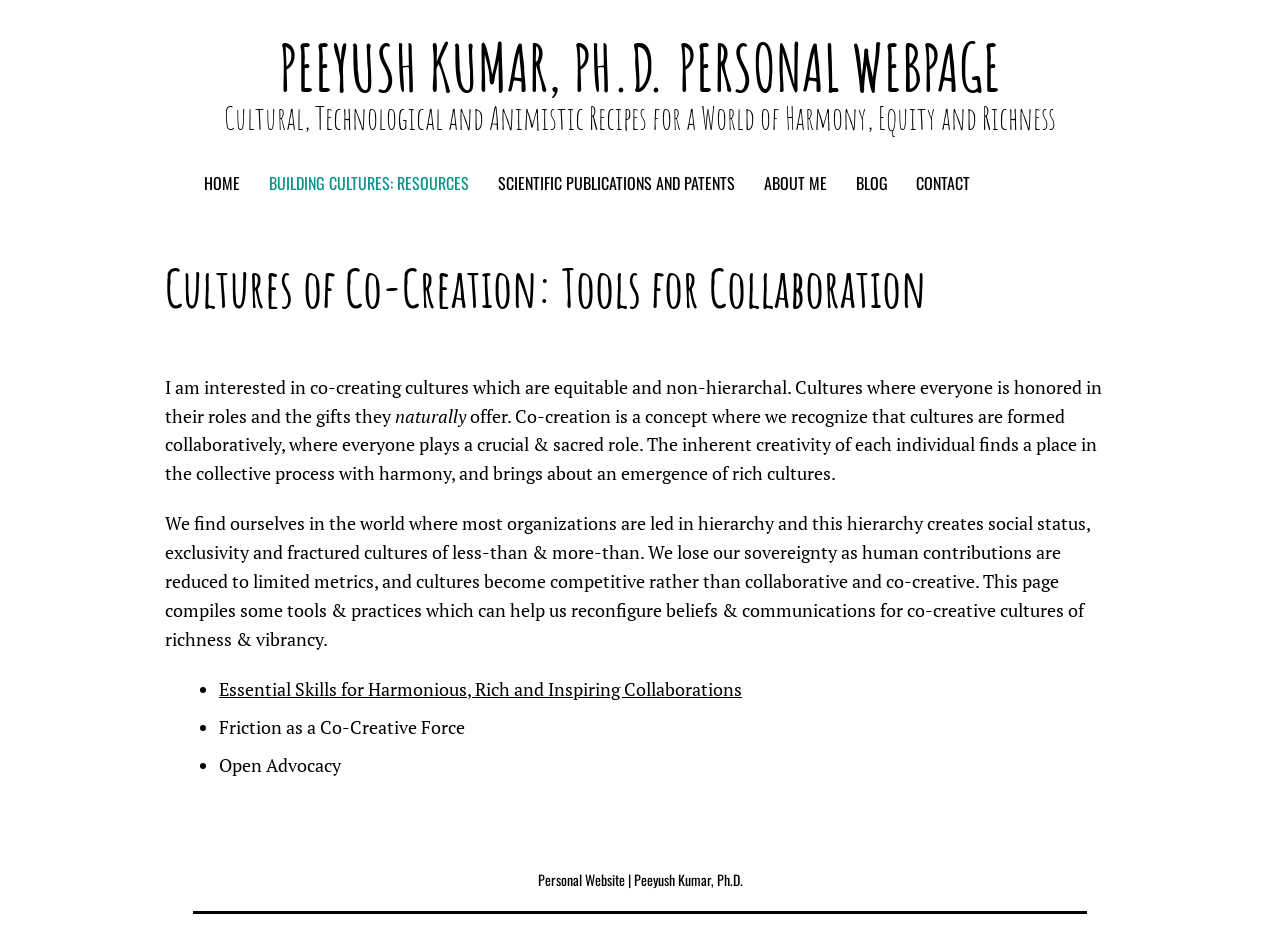
<file: cultures-cocreation.html>
<!DOCTYPE html>
<html lang="en">
<head>
  <meta charset="UTF-8">
  <meta name="viewport" content="width=device-width, initial-scale=1.0">
  <title>Cultures of Co-Creation: Tools for Collaboration - Peeyush Kumar, Ph.D.</title>
  <meta name="description" content="Practices and frameworks for equitable, non-hierarchical co-creation and collaboration.">
  <link rel="preconnect" href="https://fonts.googleapis.com">
  <link rel="preconnect" href="https://fonts.gstatic.com" crossorigin>
  <link href="https://fonts.googleapis.com/css2?family=Amatic+SC:wght@400;700&family=PT+Serif:ital,wght@0,400;0,700;1,400;1,700&family=Oswald:wght@300;400;700&display=swap" rel="stylesheet">
  <link rel="stylesheet" href="css/style.css?v=5">
  <link rel="icon" href="images/uploads/aehter-transparent.png" sizes="32x32">
  <link rel="apple-touch-icon" href="images/uploads/aehter-transparent.png">
</head>
<body>
  <div id="page" class="site">

    <header class="site-header">
      <div class="site-branding">
        <h1 class="site-title"><a href="index.html">Peeyush Kumar, Ph.D. Personal Webpage</a></h1>
        <h2 class="site-description">Cultural, Technological and Animistic Recipes for a World of Harmony, Equity and Richness</h2>
      </div>

      <nav class="main-navigation">
        <button class="menu-toggle" aria-label="Toggle menu">&#9776;</button>
        <ul class="nav-menu">
          <li><a href="index.html">Home</a></li>
          <li class="has-submenu current">
            <a href="building-cultures.html">Building Cultures: Resources</a>
            <ul class="sub-menu">
              <li><a href="building-cultures.html">Regenerative Cultures: Intro</a></li>
              <li><a href="cultures-solitude.html">Culture of Solitude: Tools for Self</a></li>
              <li><a href="cultures-relations.html">Culture of Relations: Relational Tools</a></li>
              <li><a href="cultures-cocreation.html">Cultures of Co-Creation: Tools for Collaboration</a></li>
              <li><a href="cultures-conversation.html">Cultures of Conversation: Communication Tools</a></li>
              <li><a href="cultures-compilation.html">Compilation of Tools &amp; Practices</a></li>
            </ul>
          </li>
          <li><a href="https://research.peeyush-kumar.com/" target="_blank" rel="noopener">Scientific Publications and Patents</a></li>
          <li><a href="about.html">About Me</a></li>
          <li><a href="blog.html">Blog</a></li>
          <li><a href="contact.html">Contact</a></li>
        </ul>
      </nav>
    </header>

    <div class="site-content">
      <main class="site-main">
        <article class="page">
          <header class="entry-header">
            <h1 class="entry-title">Cultures of Co-Creation: Tools for Collaboration</h1>
          </header>

          <div class="entry-content">
            <p>I am interested in co-creating cultures which are equitable and non-hierarchal. Cultures where everyone is honored in their roles and the gifts they <em>naturally</em> offer. Co-creation is a concept where we recognize that cultures are formed collaboratively, where everyone plays a crucial &amp; sacred role. The inherent creativity of each individual finds a place in the collective process with harmony, and brings about an emergence of rich cultures.</p>

            <p>We find ourselves in the world where most organizations are led in hierarchy and this hierarchy creates social status, exclusivity and fractured cultures of less-than &amp; more-than. We lose our sovereignty as human contributions are reduced to limited metrics, and cultures become competitive rather than collaborative and co-creative. This page compiles some tools &amp; practices which can help us reconfigure beliefs &amp; communications for co-creative cultures of richness &amp; vibrancy.</p>

            <ul>
              <li><a href="essential-skills-collaboration.html">Essential Skills for Harmonious, Rich and Inspiring Collaborations</a></li>
              <li>Friction as a Co-Creative Force</li>
              <li>Open Advocacy</li>
            </ul>
          </div>
        </article>
      </main>
    </div>

    <footer class="site-footer">
      <div class="site-info">
        Personal Website <span class="sep"> | </span> <a href="about.html">Peeyush Kumar, Ph.D.</a>
      </div>
    </footer>

  </div>

  <script src="js/main.js"></script>
</body>
</html>
</file>
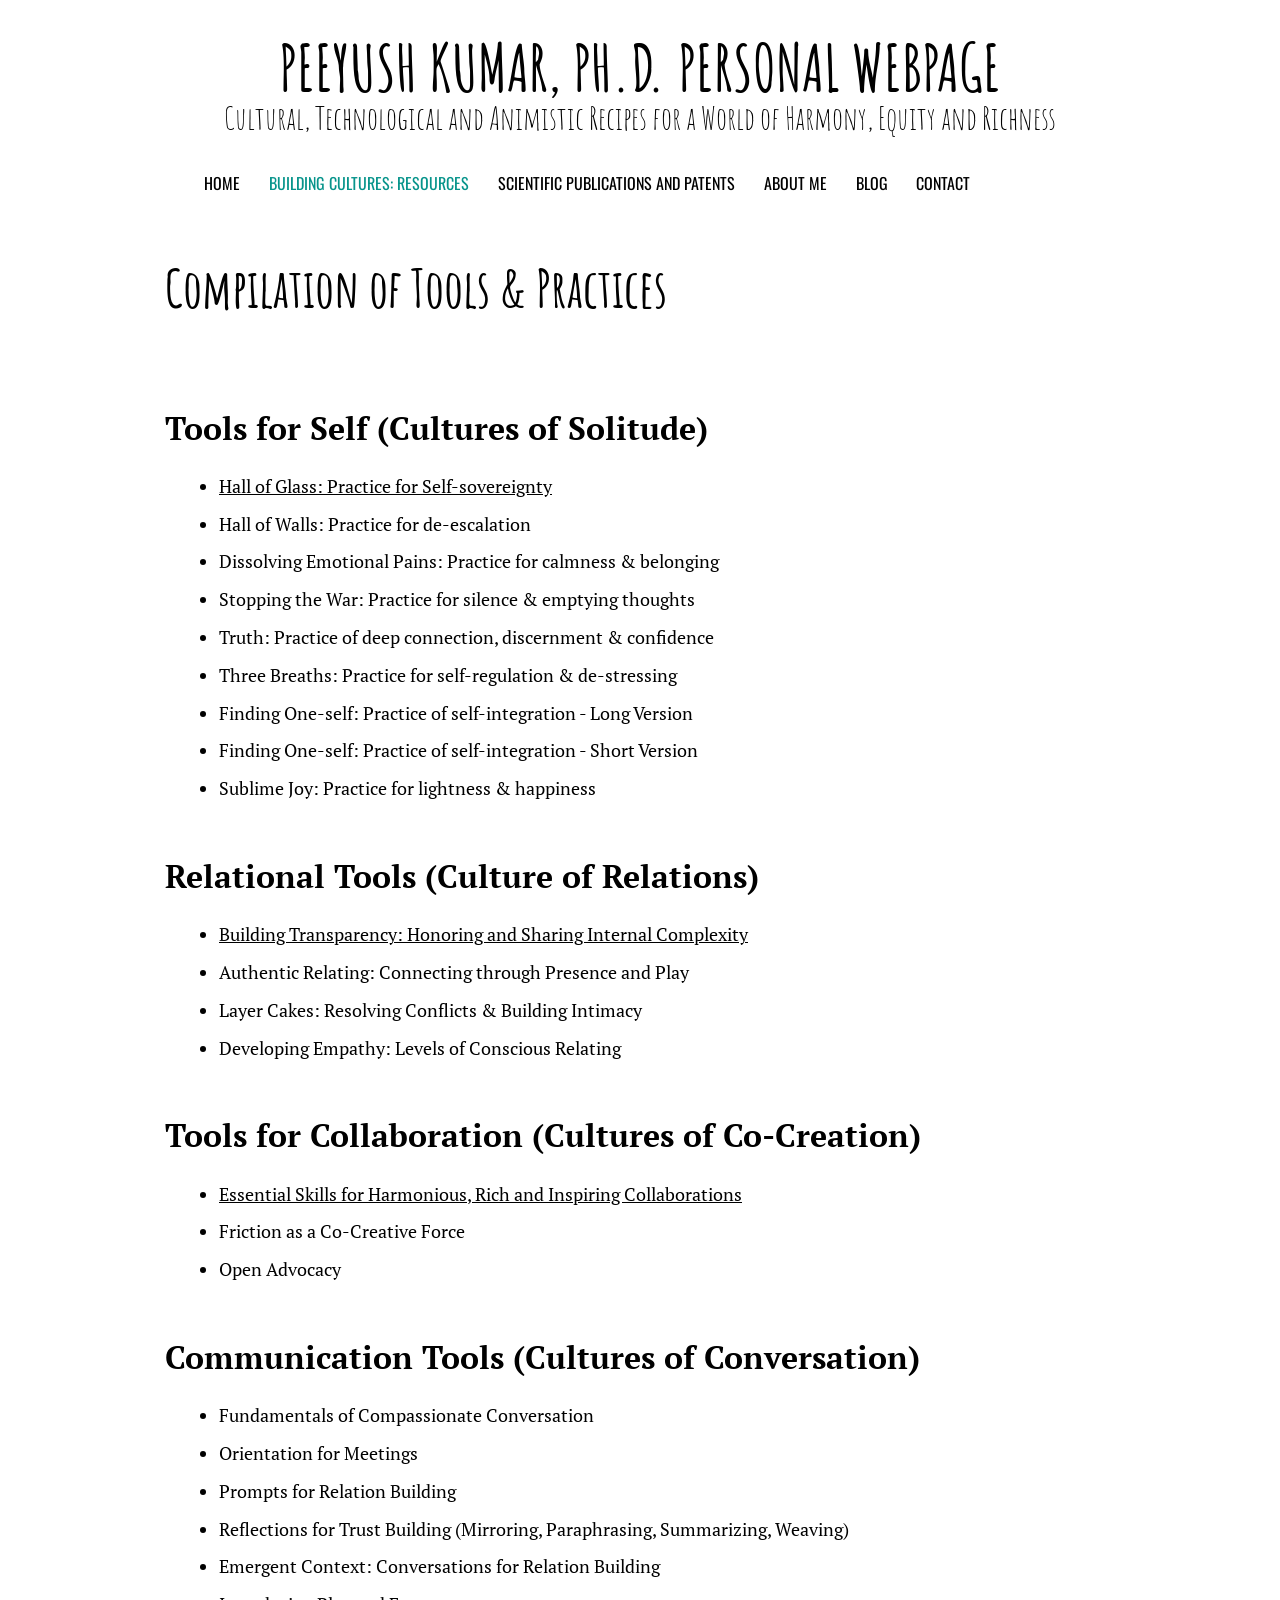
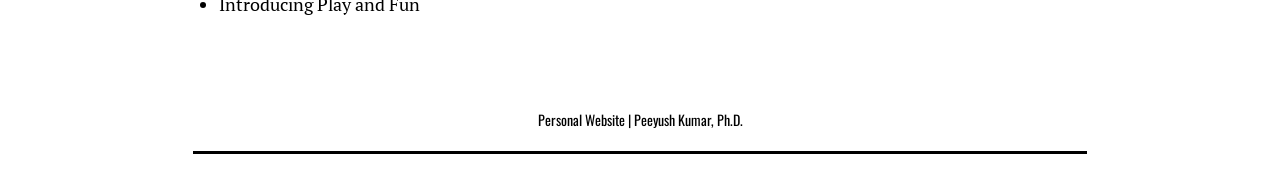
<file: cultures-compilation.html>
<!DOCTYPE html>
<html lang="en">
<head>
  <meta charset="UTF-8">
  <meta name="viewport" content="width=device-width, initial-scale=1.0">
  <title>Compilation of Tools &amp; Practices - Peeyush Kumar, Ph.D.</title>
  <meta name="description" content="A comprehensive compilation of all tools and practices for building regenerative cultures.">
  <link rel="preconnect" href="https://fonts.googleapis.com">
  <link rel="preconnect" href="https://fonts.gstatic.com" crossorigin>
  <link href="https://fonts.googleapis.com/css2?family=Amatic+SC:wght@400;700&family=PT+Serif:ital,wght@0,400;0,700;1,400;1,700&family=Oswald:wght@300;400;700&display=swap" rel="stylesheet">
  <link rel="stylesheet" href="css/style.css?v=5">
  <link rel="icon" href="images/uploads/aehter-transparent.png" sizes="32x32">
  <link rel="apple-touch-icon" href="images/uploads/aehter-transparent.png">
</head>
<body>
  <div id="page" class="site">

    <header class="site-header">
      <div class="site-branding">
        <h1 class="site-title"><a href="index.html">Peeyush Kumar, Ph.D. Personal Webpage</a></h1>
        <h2 class="site-description">Cultural, Technological and Animistic Recipes for a World of Harmony, Equity and Richness</h2>
      </div>

      <nav class="main-navigation">
        <button class="menu-toggle" aria-label="Toggle menu">&#9776;</button>
        <ul class="nav-menu">
          <li><a href="index.html">Home</a></li>
          <li class="has-submenu current">
            <a href="building-cultures.html">Building Cultures: Resources</a>
            <ul class="sub-menu">
              <li><a href="building-cultures.html">Regenerative Cultures: Intro</a></li>
              <li><a href="cultures-solitude.html">Culture of Solitude: Tools for Self</a></li>
              <li><a href="cultures-relations.html">Culture of Relations: Relational Tools</a></li>
              <li><a href="cultures-cocreation.html">Cultures of Co-Creation: Tools for Collaboration</a></li>
              <li><a href="cultures-conversation.html">Cultures of Conversation: Communication Tools</a></li>
              <li><a href="cultures-compilation.html">Compilation of Tools &amp; Practices</a></li>
            </ul>
          </li>
          <li><a href="https://research.peeyush-kumar.com/" target="_blank" rel="noopener">Scientific Publications and Patents</a></li>
          <li><a href="about.html">About Me</a></li>
          <li><a href="blog.html">Blog</a></li>
          <li><a href="contact.html">Contact</a></li>
        </ul>
      </nav>
    </header>

    <div class="site-content">
      <main class="site-main">
        <article class="page">
          <header class="entry-header">
            <h1 class="entry-title">Compilation of Tools &amp; Practices</h1>
          </header>

          <div class="entry-content">
            <h3>Tools for Self (Cultures of Solitude)</h3>
            <ul>
              <li><a href="hall-of-glass.html">Hall of Glass: Practice for Self-sovereignty</a></li>
              <li>Hall of Walls: Practice for de-escalation</li>
              <li>Dissolving Emotional Pains: Practice for calmness &amp; belonging</li>
              <li>Stopping the War: Practice for silence &amp; emptying thoughts</li>
              <li>Truth: Practice of deep connection, discernment &amp; confidence</li>
              <li>Three Breaths: Practice for self-regulation &amp; de-stressing</li>
              <li>Finding One-self: Practice of self-integration - Long Version</li>
              <li>Finding One-self: Practice of self-integration - Short Version</li>
              <li>Sublime Joy: Practice for lightness &amp; happiness</li>
            </ul>

            <h3>Relational Tools (Culture of Relations)</h3>
            <ul>
              <li><a href="building-transparency.html">Building Transparency: Honoring and Sharing Internal Complexity</a></li>
              <li>Authentic Relating: Connecting through Presence and Play</li>
              <li>Layer Cakes: Resolving Conflicts &amp; Building Intimacy</li>
              <li>Developing Empathy: Levels of Conscious Relating</li>
            </ul>

            <h3>Tools for Collaboration (Cultures of Co-Creation)</h3>
            <ul>
              <li><a href="essential-skills-collaboration.html">Essential Skills for Harmonious, Rich and Inspiring Collaborations</a></li>
              <li>Friction as a Co-Creative Force</li>
              <li>Open Advocacy</li>
            </ul>

            <h3>Communication Tools (Cultures of Conversation)</h3>
            <ul>
              <li>Fundamentals of Compassionate Conversation</li>
              <li>Orientation for Meetings</li>
              <li>Prompts for Relation Building</li>
              <li>Reflections for Trust Building (Mirroring, Paraphrasing, Summarizing, Weaving)</li>
              <li>Emergent Context: Conversations for Relation Building</li>
              <li>Introducing Play and Fun</li>
            </ul>
          </div>
        </article>
      </main>
    </div>

    <footer class="site-footer">
      <div class="site-info">
        Personal Website <span class="sep"> | </span> <a href="about.html">Peeyush Kumar, Ph.D.</a>
      </div>
    </footer>

  </div>

  <script src="js/main.js"></script>
</body>
</html>
</file>
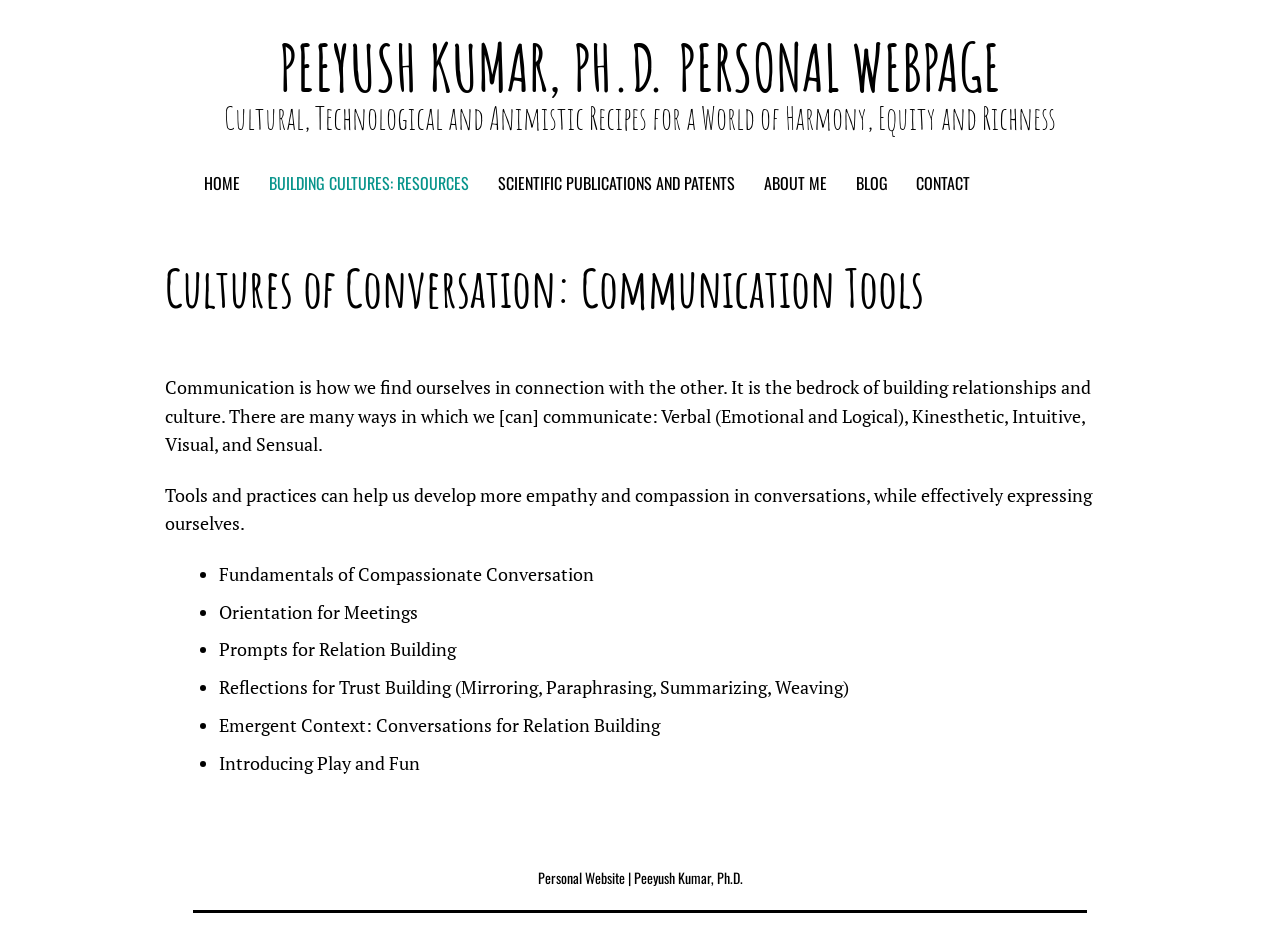
<file: cultures-conversation.html>
<!DOCTYPE html>
<html lang="en">
<head>
  <meta charset="UTF-8">
  <meta name="viewport" content="width=device-width, initial-scale=1.0">
  <title>Cultures of Conversation: Communication Tools - Peeyush Kumar, Ph.D.</title>
  <meta name="description" content="Tools and practices for compassionate, empathic communication and conversation.">
  <link rel="preconnect" href="https://fonts.googleapis.com">
  <link rel="preconnect" href="https://fonts.gstatic.com" crossorigin>
  <link href="https://fonts.googleapis.com/css2?family=Amatic+SC:wght@400;700&family=PT+Serif:ital,wght@0,400;0,700;1,400;1,700&family=Oswald:wght@300;400;700&display=swap" rel="stylesheet">
  <link rel="stylesheet" href="css/style.css?v=5">
  <link rel="icon" href="images/uploads/aehter-transparent.png" sizes="32x32">
  <link rel="apple-touch-icon" href="images/uploads/aehter-transparent.png">
</head>
<body>
  <div id="page" class="site">

    <header class="site-header">
      <div class="site-branding">
        <h1 class="site-title"><a href="index.html">Peeyush Kumar, Ph.D. Personal Webpage</a></h1>
        <h2 class="site-description">Cultural, Technological and Animistic Recipes for a World of Harmony, Equity and Richness</h2>
      </div>

      <nav class="main-navigation">
        <button class="menu-toggle" aria-label="Toggle menu">&#9776;</button>
        <ul class="nav-menu">
          <li><a href="index.html">Home</a></li>
          <li class="has-submenu current">
            <a href="building-cultures.html">Building Cultures: Resources</a>
            <ul class="sub-menu">
              <li><a href="building-cultures.html">Regenerative Cultures: Intro</a></li>
              <li><a href="cultures-solitude.html">Culture of Solitude: Tools for Self</a></li>
              <li><a href="cultures-relations.html">Culture of Relations: Relational Tools</a></li>
              <li><a href="cultures-cocreation.html">Cultures of Co-Creation: Tools for Collaboration</a></li>
              <li><a href="cultures-conversation.html">Cultures of Conversation: Communication Tools</a></li>
              <li><a href="cultures-compilation.html">Compilation of Tools &amp; Practices</a></li>
            </ul>
          </li>
          <li><a href="https://research.peeyush-kumar.com/" target="_blank" rel="noopener">Scientific Publications and Patents</a></li>
          <li><a href="about.html">About Me</a></li>
          <li><a href="blog.html">Blog</a></li>
          <li><a href="contact.html">Contact</a></li>
        </ul>
      </nav>
    </header>

    <div class="site-content">
      <main class="site-main">
        <article class="page">
          <header class="entry-header">
            <h1 class="entry-title">Cultures of Conversation: Communication Tools</h1>
          </header>

          <div class="entry-content">
            <p>Communication is how we find ourselves in connection with the other. It is the bedrock of building relationships and culture. There are many ways in which we [can] communicate: Verbal (Emotional and Logical), Kinesthetic, Intuitive, Visual, and Sensual.</p>

            <p>Tools and practices can help us develop more empathy and compassion in conversations, while effectively expressing ourselves.</p>

            <ul>
              <li>Fundamentals of Compassionate Conversation</li>
              <li>Orientation for Meetings</li>
              <li>Prompts for Relation Building</li>
              <li>Reflections for Trust Building (Mirroring, Paraphrasing, Summarizing, Weaving)</li>
              <li>Emergent Context: Conversations for Relation Building</li>
              <li>Introducing Play and Fun</li>
            </ul>
          </div>
        </article>
      </main>
    </div>

    <footer class="site-footer">
      <div class="site-info">
        Personal Website <span class="sep"> | </span> <a href="about.html">Peeyush Kumar, Ph.D.</a>
      </div>
    </footer>

  </div>

  <script src="js/main.js"></script>
</body>
</html>
</file>
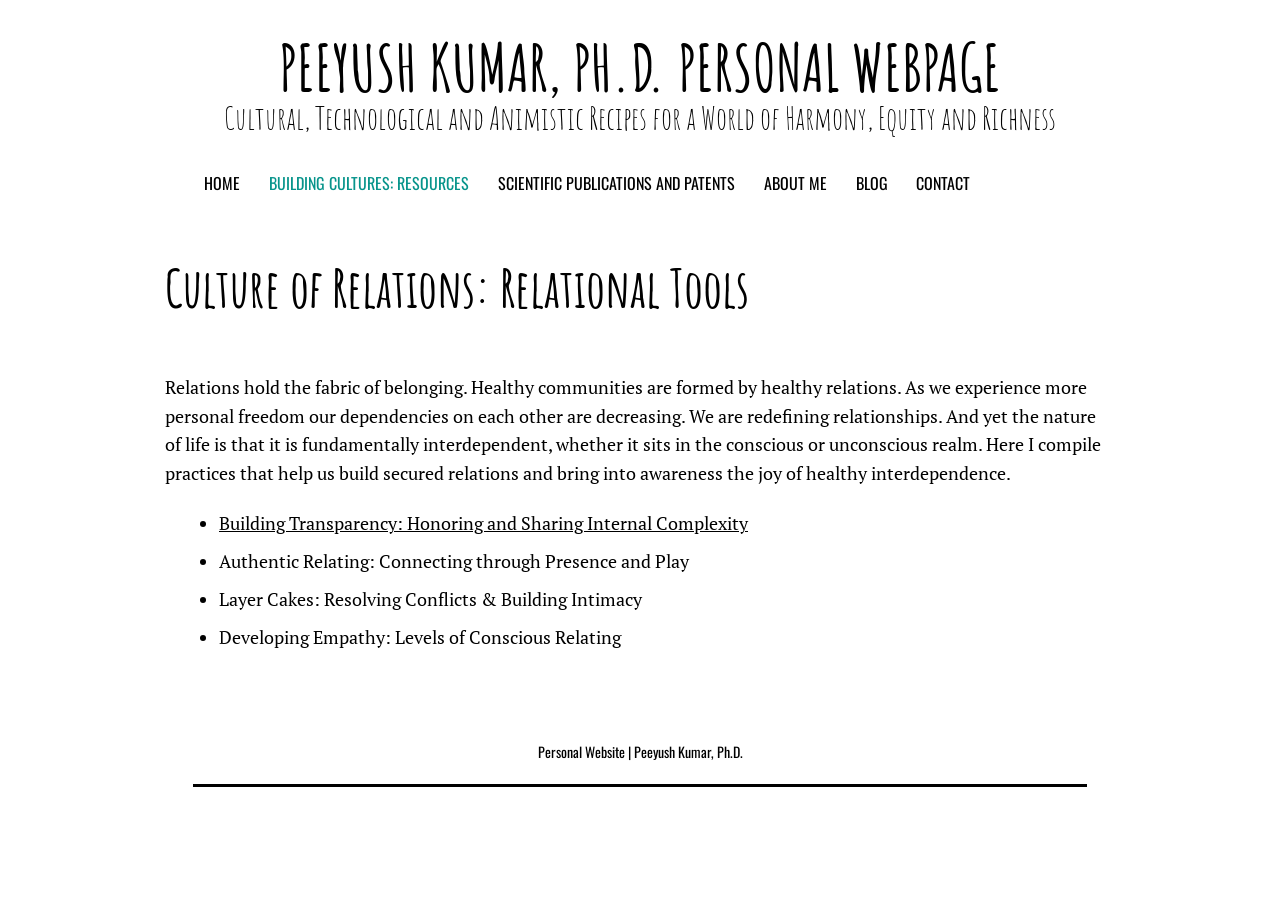
<file: cultures-relations.html>
<!DOCTYPE html>
<html lang="en">
<head>
  <meta charset="UTF-8">
  <meta name="viewport" content="width=device-width, initial-scale=1.0">
  <title>Culture of Relations: Relational Tools - Peeyush Kumar, Ph.D.</title>
  <meta name="description" content="Practices for building healthy, co-creative, and resilient relationships.">
  <link rel="preconnect" href="https://fonts.googleapis.com">
  <link rel="preconnect" href="https://fonts.gstatic.com" crossorigin>
  <link href="https://fonts.googleapis.com/css2?family=Amatic+SC:wght@400;700&family=PT+Serif:ital,wght@0,400;0,700;1,400;1,700&family=Oswald:wght@300;400;700&display=swap" rel="stylesheet">
  <link rel="stylesheet" href="css/style.css?v=5">
  <link rel="icon" href="images/uploads/aehter-transparent.png" sizes="32x32">
  <link rel="apple-touch-icon" href="images/uploads/aehter-transparent.png">
</head>
<body>
  <div id="page" class="site">

    <header class="site-header">
      <div class="site-branding">
        <h1 class="site-title"><a href="index.html">Peeyush Kumar, Ph.D. Personal Webpage</a></h1>
        <h2 class="site-description">Cultural, Technological and Animistic Recipes for a World of Harmony, Equity and Richness</h2>
      </div>

      <nav class="main-navigation">
        <button class="menu-toggle" aria-label="Toggle menu">&#9776;</button>
        <ul class="nav-menu">
          <li><a href="index.html">Home</a></li>
          <li class="has-submenu current">
            <a href="building-cultures.html">Building Cultures: Resources</a>
            <ul class="sub-menu">
              <li><a href="building-cultures.html">Regenerative Cultures: Intro</a></li>
              <li><a href="cultures-solitude.html">Culture of Solitude: Tools for Self</a></li>
              <li><a href="cultures-relations.html">Culture of Relations: Relational Tools</a></li>
              <li><a href="cultures-cocreation.html">Cultures of Co-Creation: Tools for Collaboration</a></li>
              <li><a href="cultures-conversation.html">Cultures of Conversation: Communication Tools</a></li>
              <li><a href="cultures-compilation.html">Compilation of Tools &amp; Practices</a></li>
            </ul>
          </li>
          <li><a href="https://research.peeyush-kumar.com/" target="_blank" rel="noopener">Scientific Publications and Patents</a></li>
          <li><a href="about.html">About Me</a></li>
          <li><a href="blog.html">Blog</a></li>
          <li><a href="contact.html">Contact</a></li>
        </ul>
      </nav>
    </header>

    <div class="site-content">
      <main class="site-main">
        <article class="page">
          <header class="entry-header">
            <h1 class="entry-title">Culture of Relations: Relational Tools</h1>
          </header>

          <div class="entry-content">
            <p>Relations hold the fabric of belonging. Healthy communities are formed by healthy relations. As we experience more personal freedom our dependencies on each other are decreasing. We are redefining relationships. And yet the nature of life is that it is fundamentally interdependent, whether it sits in the conscious or unconscious realm. Here I compile practices that help us build secured relations and bring into awareness the joy of healthy interdependence.</p>

            <ul>
              <li><a href="building-transparency.html">Building Transparency: Honoring and Sharing Internal Complexity</a></li>
              <li>Authentic Relating: Connecting through Presence and Play</li>
              <li>Layer Cakes: Resolving Conflicts &amp; Building Intimacy</li>
              <li>Developing Empathy: Levels of Conscious Relating</li>
            </ul>
          </div>
        </article>
      </main>
    </div>

    <footer class="site-footer">
      <div class="site-info">
        Personal Website <span class="sep"> | </span> <a href="about.html">Peeyush Kumar, Ph.D.</a>
      </div>
    </footer>

  </div>

  <script src="js/main.js"></script>
</body>
</html>
</file>
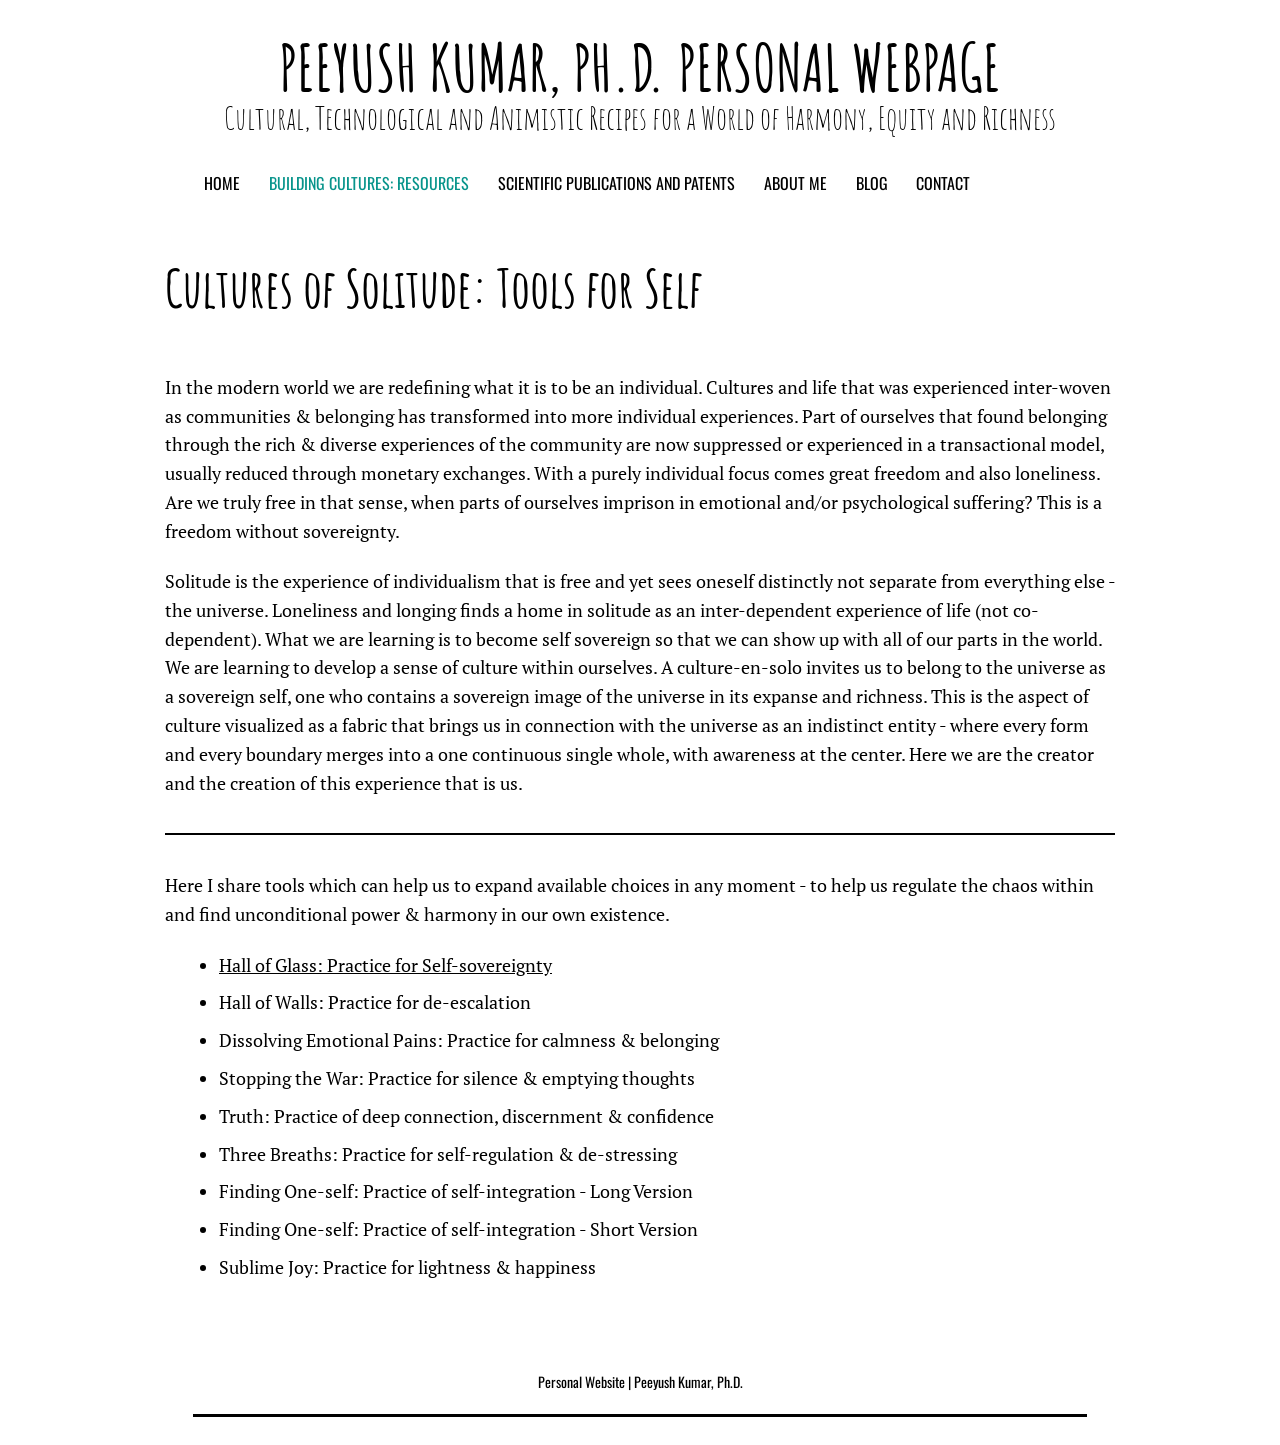
<file: cultures-solitude.html>
<!DOCTYPE html>
<html lang="en">
<head>
  <meta charset="UTF-8">
  <meta name="viewport" content="width=device-width, initial-scale=1.0">
  <title>Cultures of Solitude: Tools for Self - Peeyush Kumar, Ph.D.</title>
  <meta name="description" content="Tools for self-regulation, sovereignty, and inner harmony.">
  <link rel="preconnect" href="https://fonts.googleapis.com">
  <link rel="preconnect" href="https://fonts.gstatic.com" crossorigin>
  <link href="https://fonts.googleapis.com/css2?family=Amatic+SC:wght@400;700&family=PT+Serif:ital,wght@0,400;0,700;1,400;1,700&family=Oswald:wght@300;400;700&display=swap" rel="stylesheet">
  <link rel="stylesheet" href="css/style.css?v=5">
  <link rel="icon" href="images/uploads/aehter-transparent.png" sizes="32x32">
  <link rel="apple-touch-icon" href="images/uploads/aehter-transparent.png">
</head>
<body>
  <div id="page" class="site">

    <header class="site-header">
      <div class="site-branding">
        <h1 class="site-title"><a href="index.html">Peeyush Kumar, Ph.D. Personal Webpage</a></h1>
        <h2 class="site-description">Cultural, Technological and Animistic Recipes for a World of Harmony, Equity and Richness</h2>
      </div>

      <nav class="main-navigation">
        <button class="menu-toggle" aria-label="Toggle menu">&#9776;</button>
        <ul class="nav-menu">
          <li><a href="index.html">Home</a></li>
          <li class="has-submenu current">
            <a href="building-cultures.html">Building Cultures: Resources</a>
            <ul class="sub-menu">
              <li><a href="building-cultures.html">Regenerative Cultures: Intro</a></li>
              <li><a href="cultures-solitude.html">Culture of Solitude: Tools for Self</a></li>
              <li><a href="cultures-relations.html">Culture of Relations: Relational Tools</a></li>
              <li><a href="cultures-cocreation.html">Cultures of Co-Creation: Tools for Collaboration</a></li>
              <li><a href="cultures-conversation.html">Cultures of Conversation: Communication Tools</a></li>
              <li><a href="cultures-compilation.html">Compilation of Tools &amp; Practices</a></li>
            </ul>
          </li>
          <li><a href="https://research.peeyush-kumar.com/" target="_blank" rel="noopener">Scientific Publications and Patents</a></li>
          <li><a href="about.html">About Me</a></li>
          <li><a href="blog.html">Blog</a></li>
          <li><a href="contact.html">Contact</a></li>
        </ul>
      </nav>
    </header>

    <div class="site-content">
      <main class="site-main">
        <article class="page">
          <header class="entry-header">
            <h1 class="entry-title">Cultures of Solitude: Tools for Self</h1>
          </header>

          <div class="entry-content">
            <p>In the modern world we are redefining what it is to be an individual. Cultures and life that was experienced inter-woven as communities &amp; belonging has transformed into more individual experiences. Part of ourselves that found belonging through the rich &amp; diverse experiences of the community are now suppressed or experienced in a transactional model, usually reduced through monetary exchanges. With a purely individual focus comes great freedom and also loneliness. Are we truly free in that sense, when parts of ourselves imprison in emotional and/or psychological suffering? This is a freedom without sovereignty.</p>

            <p>Solitude is the experience of individualism that is free and yet sees oneself distinctly not separate from everything else - the universe. Loneliness and longing finds a home in solitude as an inter-dependent experience of life (not co-dependent). What we are learning is to become self sovereign so that we can show up with all of our parts in the world. We are learning to develop a sense of culture within ourselves. A culture-en-solo invites us to belong to the universe as a sovereign self, one who contains a sovereign image of the universe in its expanse and richness. This is the aspect of culture visualized as a fabric that brings us in connection with the universe as an indistinct entity - where every form and every boundary merges into a one continuous single whole, with awareness at the center. Here we are the creator and the creation of this experience that is us.</p>

            <hr class="is-style-wide">

            <p>Here I share tools which can help us to expand available choices in any moment - to help us regulate the chaos within and find unconditional power &amp; harmony in our own existence.</p>

            <ul>
              <li><a href="hall-of-glass.html">Hall of Glass: Practice for Self-sovereignty</a></li>
              <li>Hall of Walls: Practice for de-escalation</li>
              <li>Dissolving Emotional Pains: Practice for calmness &amp; belonging</li>
              <li>Stopping the War: Practice for silence &amp; emptying thoughts</li>
              <li>Truth: Practice of deep connection, discernment &amp; confidence</li>
              <li>Three Breaths: Practice for self-regulation &amp; de-stressing</li>
              <li>Finding One-self: Practice of self-integration - Long Version</li>
              <li>Finding One-self: Practice of self-integration - Short Version</li>
              <li>Sublime Joy: Practice for lightness &amp; happiness</li>
            </ul>
          </div>
        </article>
      </main>
    </div>

    <footer class="site-footer">
      <div class="site-info">
        Personal Website <span class="sep"> | </span> <a href="about.html">Peeyush Kumar, Ph.D.</a>
      </div>
    </footer>

  </div>

  <script src="js/main.js"></script>
</body>
</html>
</file>
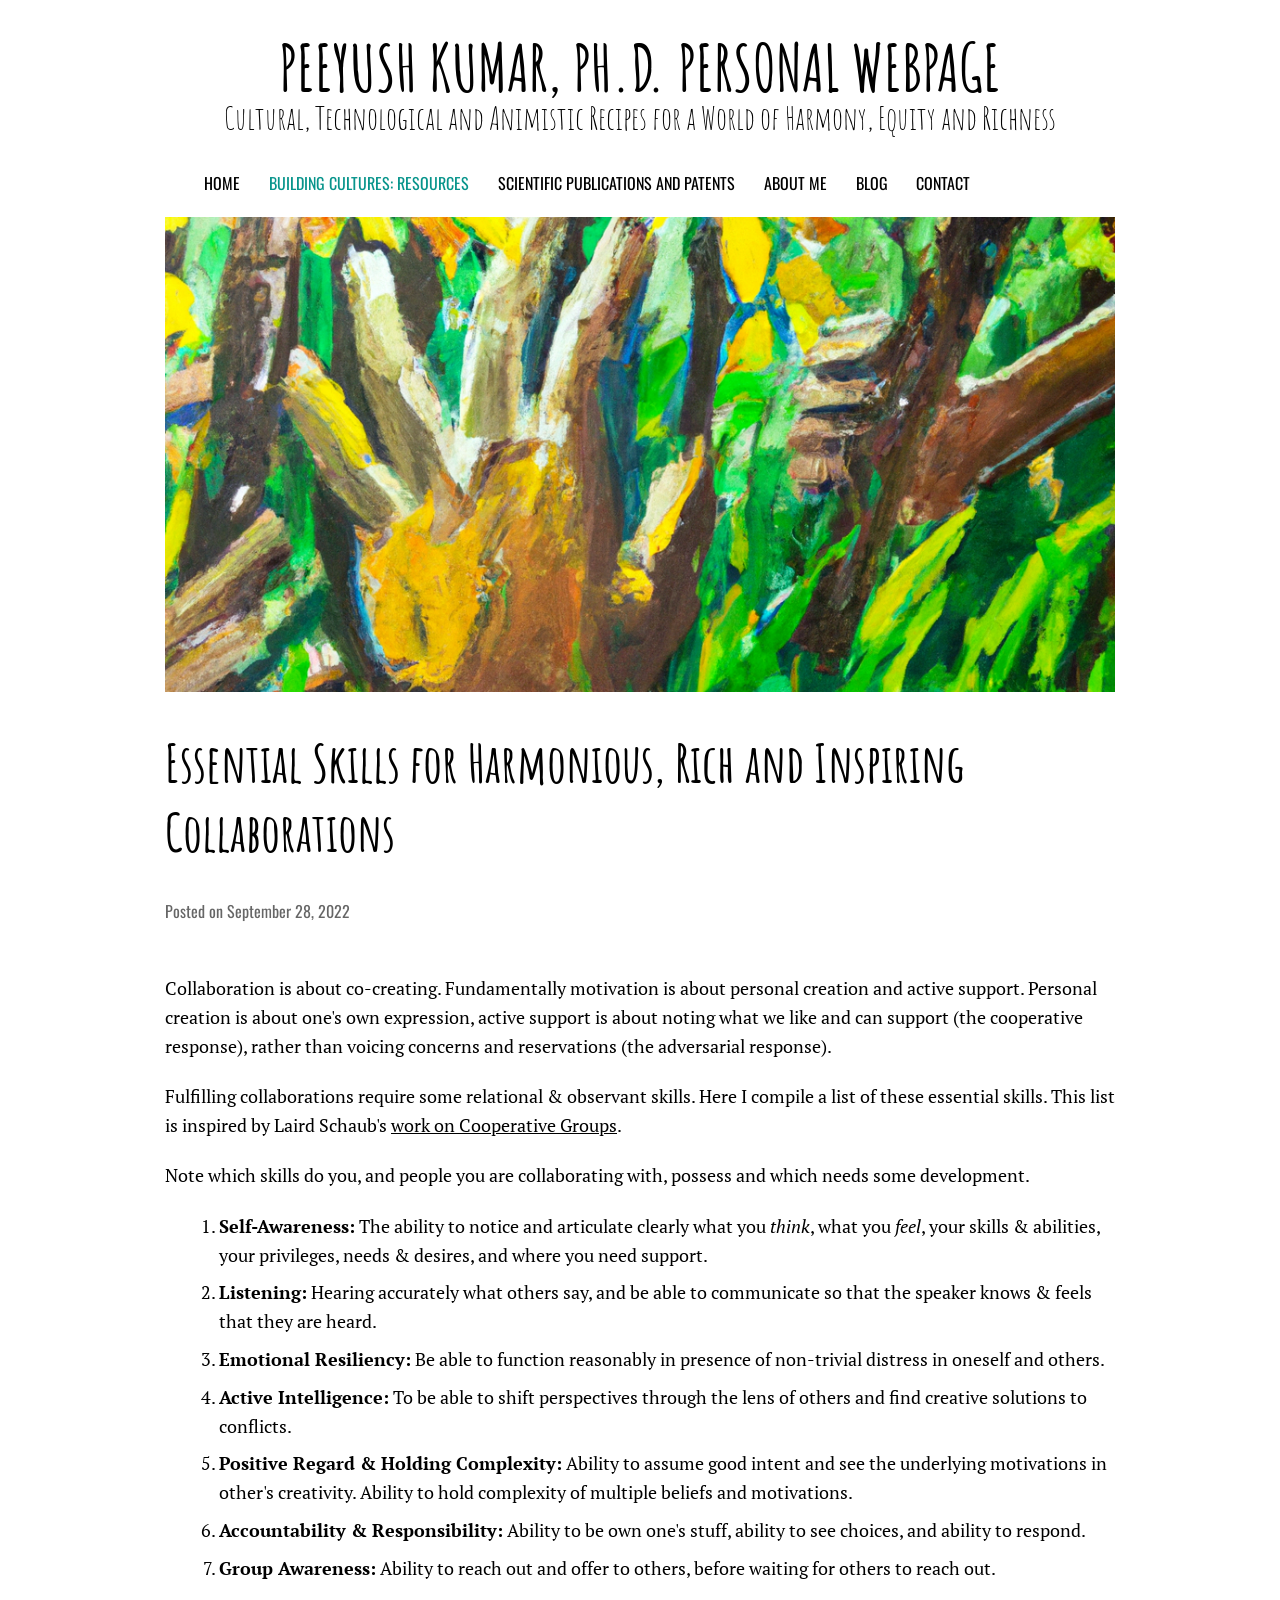
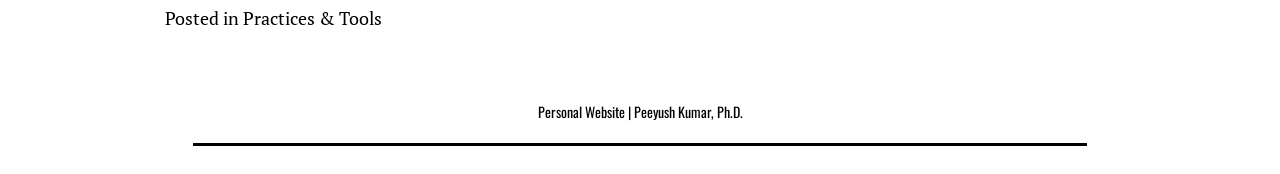
<file: essential-skills-collaboration.html>
<!DOCTYPE html>
<html lang="en">
<head>
  <meta charset="UTF-8">
  <meta name="viewport" content="width=device-width, initial-scale=1.0">
  <title>Essential Skills for Harmonious, Rich and Inspiring Collaborations - Peeyush Kumar, Ph.D.</title>
  <meta name="description" content="Essential relational and observant skills for fulfilling collaborations.">
  <link rel="preconnect" href="https://fonts.googleapis.com">
  <link rel="preconnect" href="https://fonts.gstatic.com" crossorigin>
  <link href="https://fonts.googleapis.com/css2?family=Amatic+SC:wght@400;700&family=PT+Serif:ital,wght@0,400;0,700;1,400;1,700&family=Oswald:wght@300;400;700&display=swap" rel="stylesheet">
  <link rel="stylesheet" href="css/style.css?v=5">
  <link rel="icon" href="images/uploads/aehter-transparent.png" sizes="32x32">
  <link rel="apple-touch-icon" href="images/uploads/aehter-transparent.png">
</head>
<body>
  <div id="page" class="site">

    <header class="site-header">
      <div class="site-branding">
        <h1 class="site-title"><a href="index.html">Peeyush Kumar, Ph.D. Personal Webpage</a></h1>
        <h2 class="site-description">Cultural, Technological and Animistic Recipes for a World of Harmony, Equity and Richness</h2>
      </div>

      <nav class="main-navigation">
        <button class="menu-toggle" aria-label="Toggle menu">&#9776;</button>
        <ul class="nav-menu">
          <li><a href="index.html">Home</a></li>
          <li class="has-submenu current">
            <a href="building-cultures.html">Building Cultures: Resources</a>
            <ul class="sub-menu">
              <li><a href="building-cultures.html">Regenerative Cultures: Intro</a></li>
              <li><a href="cultures-solitude.html">Culture of Solitude: Tools for Self</a></li>
              <li><a href="cultures-relations.html">Culture of Relations: Relational Tools</a></li>
              <li><a href="cultures-cocreation.html">Cultures of Co-Creation: Tools for Collaboration</a></li>
              <li><a href="cultures-conversation.html">Cultures of Conversation: Communication Tools</a></li>
              <li><a href="cultures-compilation.html">Compilation of Tools &amp; Practices</a></li>
            </ul>
          </li>
          <li><a href="https://research.peeyush-kumar.com/" target="_blank" rel="noopener">Scientific Publications and Patents</a></li>
          <li><a href="about.html">About Me</a></li>
          <li><a href="blog.html">Blog</a></li>
          <li><a href="contact.html">Contact</a></li>
        </ul>
      </nav>
    </header>

    <div class="site-content">
      <main class="site-main">
        <article class="post">
          <div class="single-post-thumbnail">
            <img src="images/uploads/collaboration.png" alt="Oil painting of rich collaboration">
          </div>

          <header class="entry-header">
            <h1 class="entry-title">Essential Skills for Harmonious, Rich and Inspiring Collaborations</h1>
            <div class="entry-meta">
              Posted on <span class="posted-on">September 28, 2022</span>
            </div>
          </header>

          <div class="entry-content">
            <p>Collaboration is about co-creating. Fundamentally motivation is about personal creation and active support. Personal creation is about one's own expression, active support is about noting what we like and can support (the cooperative response), rather than voicing concerns and reservations (the adversarial response).</p>

            <p>Fulfilling collaborations require some relational &amp; observant skills. Here I compile a list of these essential skills. This list is inspired by Laird Schaub's <a href="https://www.ic.org/consensus-101-for-coooperative-groups/">work on Cooperative Groups</a>.</p>

            <p>Note which skills do you, and people you are collaborating with, possess and which needs some development.</p>

            <ol>
              <li><strong>Self-Awareness:</strong> The ability to notice and articulate clearly what you <em>think</em>, what you <em>feel</em>, your skills &amp; abilities, your privileges, needs &amp; desires, and where you need support.</li>
              <li><strong>Listening:</strong> Hearing accurately what others say, and be able to communicate so that the speaker knows &amp; feels that they are heard.</li>
              <li><strong>Emotional Resiliency:</strong> Be able to function reasonably in presence of non-trivial distress in oneself and others.</li>
              <li><strong>Active Intelligence:</strong> To be able to shift perspectives through the lens of others and find creative solutions to conflicts.</li>
              <li><strong>Positive Regard &amp; Holding Complexity:</strong> Ability to assume good intent and see the underlying motivations in other's creativity. Ability to hold complexity of multiple beliefs and motivations.</li>
              <li><strong>Accountability &amp; Responsibility:</strong> Ability to be own one's stuff, ability to see choices, and ability to respond.</li>
              <li><strong>Group Awareness:</strong> Ability to reach out and offer to others, before waiting for others to reach out.</li>
            </ol>
          </div>

          <footer class="entry-footer">
            <span class="cat-links">Posted in <a href="cultures-cocreation.html">Practices &amp; Tools</a></span>
          </footer>
        </article>
      </main>
    </div>

    <footer class="site-footer">
      <div class="site-info">
        Personal Website <span class="sep"> | </span> <a href="about.html">Peeyush Kumar, Ph.D.</a>
      </div>
    </footer>

  </div>

  <script src="js/main.js"></script>
</body>
</html>
</file>
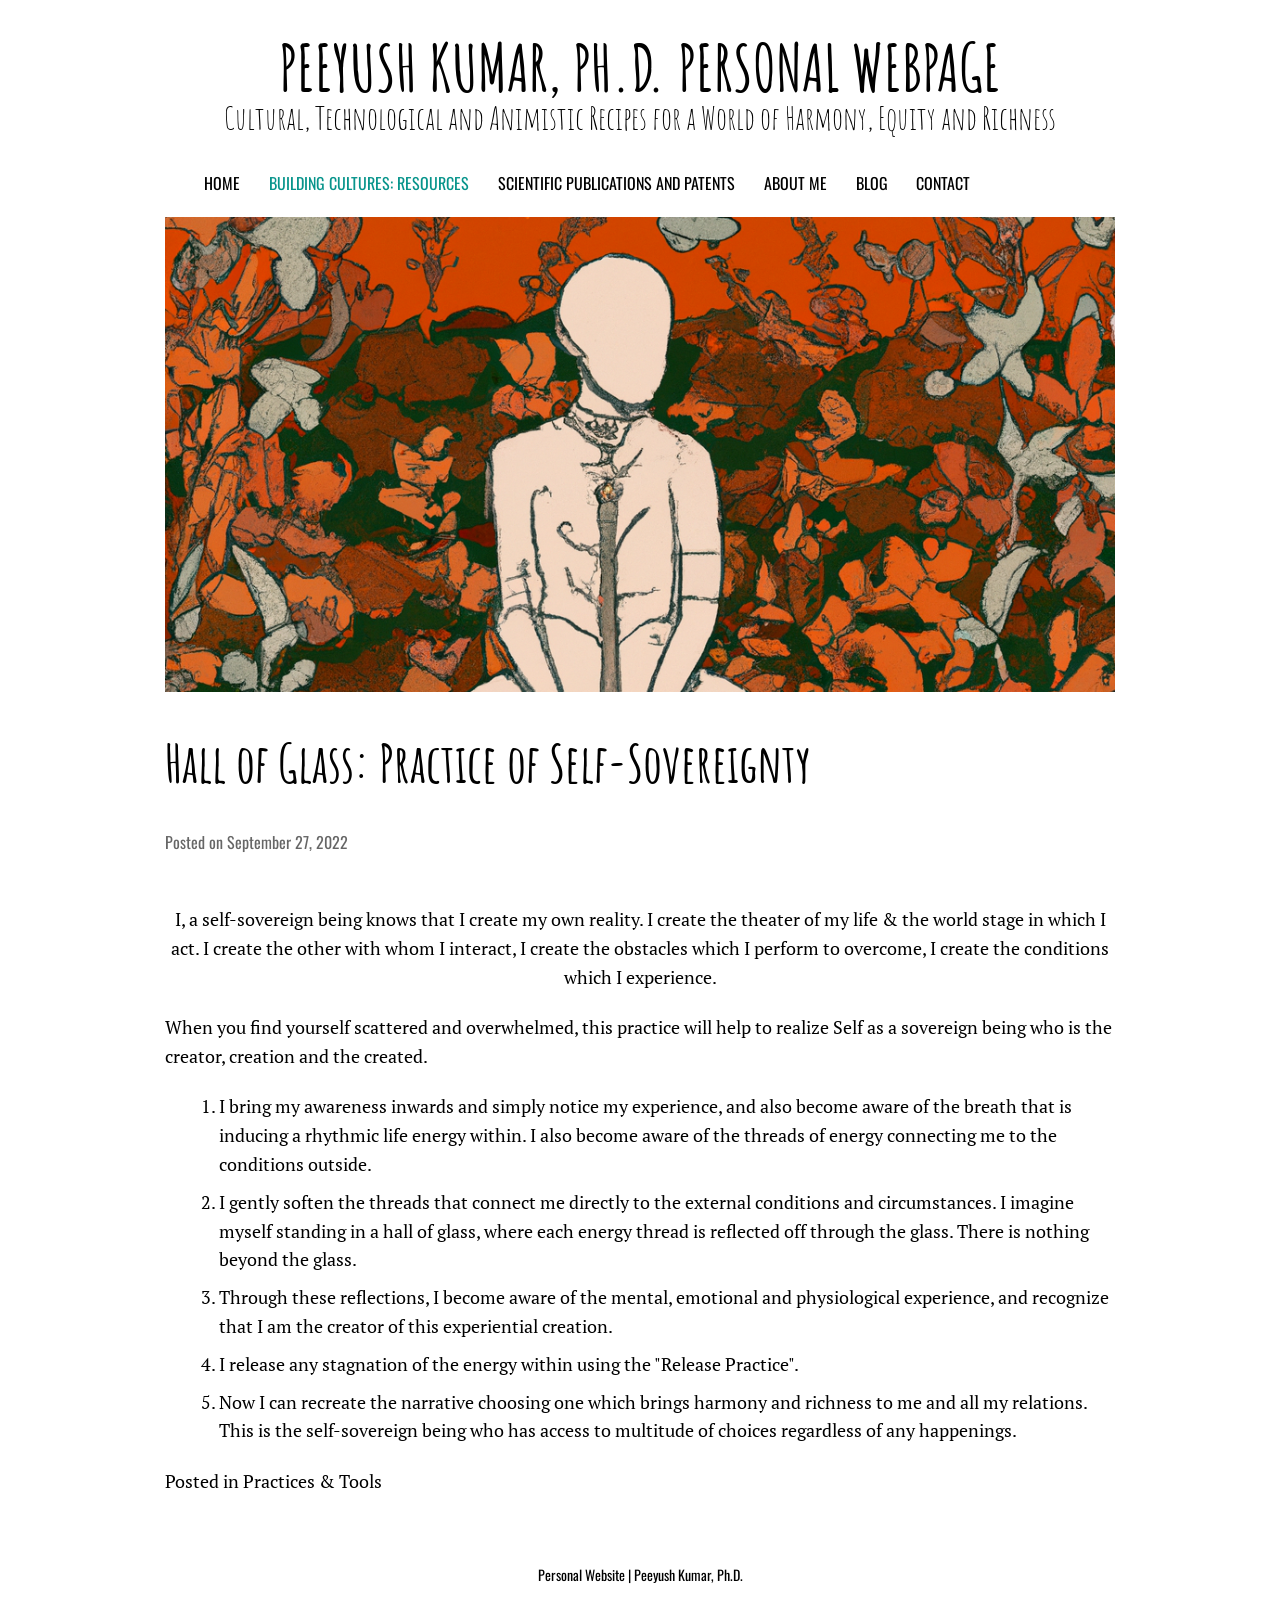
<file: hall-of-glass.html>
<!DOCTYPE html>
<html lang="en">
<head>
  <meta charset="UTF-8">
  <meta name="viewport" content="width=device-width, initial-scale=1.0">
  <title>Hall of Glass: Practice of Self-Sovereignty - Peeyush Kumar, Ph.D.</title>
  <meta name="description" content="A practice for self-sovereignty - when you find yourself scattered and overwhelmed, realize Self as a sovereign being.">
  <link rel="preconnect" href="https://fonts.googleapis.com">
  <link rel="preconnect" href="https://fonts.gstatic.com" crossorigin>
  <link href="https://fonts.googleapis.com/css2?family=Amatic+SC:wght@400;700&family=PT+Serif:ital,wght@0,400;0,700;1,400;1,700&family=Oswald:wght@300;400;700&display=swap" rel="stylesheet">
  <link rel="stylesheet" href="css/style.css?v=5">
  <link rel="icon" href="images/uploads/aehter-transparent.png" sizes="32x32">
  <link rel="apple-touch-icon" href="images/uploads/aehter-transparent.png">
</head>
<body>
  <div id="page" class="site">

    <header class="site-header">
      <div class="site-branding">
        <h1 class="site-title"><a href="index.html">Peeyush Kumar, Ph.D. Personal Webpage</a></h1>
        <h2 class="site-description">Cultural, Technological and Animistic Recipes for a World of Harmony, Equity and Richness</h2>
      </div>

      <nav class="main-navigation">
        <button class="menu-toggle" aria-label="Toggle menu">&#9776;</button>
        <ul class="nav-menu">
          <li><a href="index.html">Home</a></li>
          <li class="has-submenu current">
            <a href="building-cultures.html">Building Cultures: Resources</a>
            <ul class="sub-menu">
              <li><a href="building-cultures.html">Regenerative Cultures: Intro</a></li>
              <li><a href="cultures-solitude.html">Culture of Solitude: Tools for Self</a></li>
              <li><a href="cultures-relations.html">Culture of Relations: Relational Tools</a></li>
              <li><a href="cultures-cocreation.html">Cultures of Co-Creation: Tools for Collaboration</a></li>
              <li><a href="cultures-conversation.html">Cultures of Conversation: Communication Tools</a></li>
              <li><a href="cultures-compilation.html">Compilation of Tools &amp; Practices</a></li>
            </ul>
          </li>
          <li><a href="https://research.peeyush-kumar.com/" target="_blank" rel="noopener">Scientific Publications and Patents</a></li>
          <li><a href="about.html">About Me</a></li>
          <li><a href="blog.html">Blog</a></li>
          <li><a href="contact.html">Contact</a></li>
        </ul>
      </nav>
    </header>

    <div class="site-content">
      <main class="site-main">
        <article class="post">
          <div class="single-post-thumbnail">
            <img src="images/uploads/meditation.png" alt="Art of a person meditating">
          </div>

          <header class="entry-header">
            <h1 class="entry-title">Hall of Glass: Practice of Self-Sovereignty</h1>
            <div class="entry-meta">
              Posted on <span class="posted-on">September 27, 2022</span>
            </div>
          </header>

          <div class="entry-content">
            <p style="text-align:center">I, a self-sovereign being knows that I create my own reality. I create the theater of my life &amp; the world stage in which I act. I create the other with whom I interact, I create the obstacles which I perform to overcome, I create the conditions which I experience.</p>

            <p>When you find yourself scattered and overwhelmed, this practice will help to realize Self as a sovereign being who is the creator, creation and the created.</p>

            <ol>
              <li>I bring my awareness inwards and simply notice my experience, and also become aware of the breath that is inducing a rhythmic life energy within. I also become aware of the threads of energy connecting me to the conditions outside.</li>
              <li>I gently soften the threads that connect me directly to the external conditions and circumstances. I imagine myself standing in a hall of glass, where each energy thread is reflected off through the glass. There is nothing beyond the glass.</li>
              <li>Through these reflections, I become aware of the mental, emotional and physiological experience, and recognize that I am the creator of this experiential creation.</li>
              <li>I release any stagnation of the energy within using the "Release Practice".</li>
              <li>Now I can recreate the narrative choosing one which brings harmony and richness to me and all my relations. This is the self-sovereign being who has access to multitude of choices regardless of any happenings.</li>
            </ol>
          </div>

          <footer class="entry-footer">
            <span class="cat-links">Posted in <a href="cultures-solitude.html">Practices &amp; Tools</a></span>
          </footer>
        </article>
      </main>
    </div>

    <footer class="site-footer">
      <div class="site-info">
        Personal Website <span class="sep"> | </span> <a href="about.html">Peeyush Kumar, Ph.D.</a>
      </div>
    </footer>

  </div>

  <script src="js/main.js"></script>
</body>
</html>
</file>
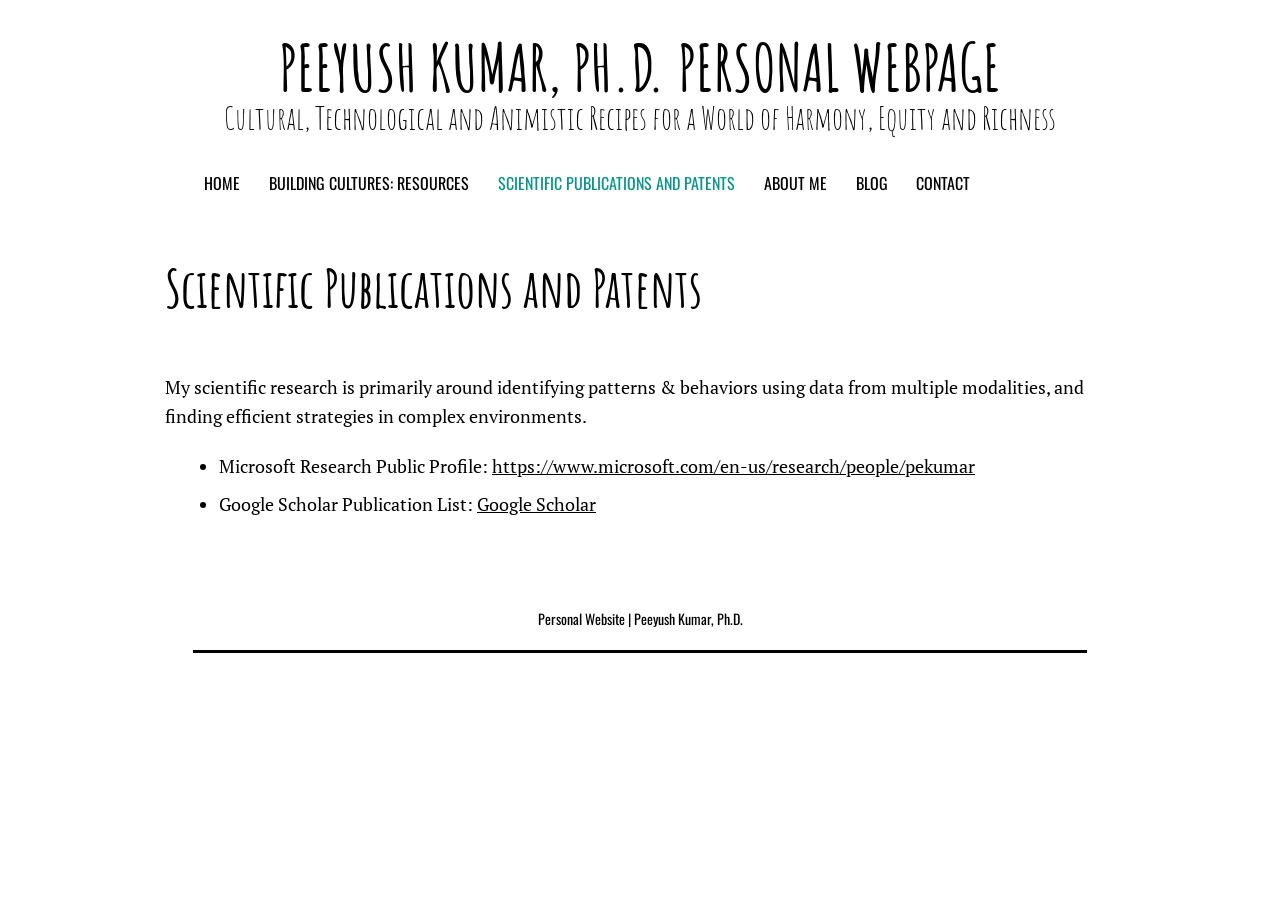
<file: publications.html>
<!DOCTYPE html>
<html lang="en">
<head>
  <meta charset="UTF-8">
  <meta name="viewport" content="width=device-width, initial-scale=1.0">
  <title>Scientific Publications and Patents - Peeyush Kumar, Ph.D.</title>
  <meta name="description" content="Scientific publications and patents by Peeyush Kumar.">
  <link rel="preconnect" href="https://fonts.googleapis.com">
  <link rel="preconnect" href="https://fonts.gstatic.com" crossorigin>
  <link href="https://fonts.googleapis.com/css2?family=Amatic+SC:wght@400;700&family=PT+Serif:ital,wght@0,400;0,700;1,400;1,700&family=Oswald:wght@300;400;700&display=swap" rel="stylesheet">
  <link rel="stylesheet" href="css/style.css?v=5">
  <link rel="icon" href="images/uploads/aehter-transparent.png" sizes="32x32">
  <link rel="apple-touch-icon" href="images/uploads/aehter-transparent.png">
</head>
<body>
  <div id="page" class="site">

    <header class="site-header">
      <div class="site-branding">
        <h1 class="site-title"><a href="index.html">Peeyush Kumar, Ph.D. Personal Webpage</a></h1>
        <h2 class="site-description">Cultural, Technological and Animistic Recipes for a World of Harmony, Equity and Richness</h2>
      </div>

      <nav class="main-navigation">
        <button class="menu-toggle" aria-label="Toggle menu">&#9776;</button>
        <ul class="nav-menu">
          <li><a href="index.html">Home</a></li>
          <li class="has-submenu">
            <a href="building-cultures.html">Building Cultures: Resources</a>
            <ul class="sub-menu">
              <li><a href="building-cultures.html#intro">Regenerative Cultures: Intro</a></li>
              <li><a href="building-cultures.html#solitude">Culture of Solitude: Tools for Self</a></li>
              <li><a href="building-cultures.html#relations">Culture of Relations: Relational Tools</a></li>
              <li><a href="building-cultures.html#cocreation">Cultures of Co-Creation: Tools for Collaboration</a></li>
              <li><a href="building-cultures.html#conversation">Cultures of Conversation: Communication Tools</a></li>
              <li><a href="building-cultures.html#compilation">Compilation of Tools &amp; Practices</a></li>
            </ul>
          </li>
          <li class="current"><a href="publications.html">Scientific Publications and Patents</a></li>
          <li><a href="about.html">About Me</a></li>
          <li><a href="blog.html">Blog</a></li>
          <li><a href="contact.html">Contact</a></li>
        </ul>
      </nav>
    </header>

    <div class="site-content">
      <main class="site-main">
        <article class="page">
          <header class="entry-header">
            <h1 class="entry-title">Scientific Publications and Patents</h1>
          </header>

          <div class="entry-content">
            <p>My scientific research is primarily around identifying patterns &amp; behaviors using data from multiple modalities, and finding efficient strategies in complex environments.</p>

            <ul>
              <li>Microsoft Research Public Profile: <a href="https://www.microsoft.com/en-us/research/people/pekumar" target="_blank" rel="noopener">https://www.microsoft.com/en-us/research/people/pekumar</a></li>
              <li>Google Scholar Publication List: <a href="https://scholar.google.com/citations?user=peeyush-kumar" target="_blank" rel="noopener">Google Scholar</a></li>
            </ul>
          </div>
        </article>
      </main>
    </div>

    <footer class="site-footer">
      <div class="site-info">
        <a href="about.html">Personal Website | Peeyush Kumar, Ph.D.</a>
      </div>
    </footer>

  </div>

  <script src="js/main.js"></script>
</body>
</html>
</file>
<file: css/style.css>
/* ==========================================================================
   Nordic theme - Static version of peeyush-kumar.com
   Fonts: Amatic SC (site title), PT Serif (body), Oswald (nav/meta)
   Based on WordPress Nordic theme by Sandpatrol
   ========================================================================== */

/* Reset & Base */
*, *::before, *::after {
  box-sizing: border-box;
}

html {
  font-family: sans-serif;
  -webkit-text-size-adjust: 100%;
  -ms-text-size-adjust: 100%;
  scroll-behavior: smooth;
}

body {
  margin: 0;
  font-family: 'PT Serif', Georgia, serif;
  font-size: 1.125rem;
  line-height: 1.6;
  color: #000;
  background: #fff;
}

a {
  text-decoration: none;
  color: #000;
  background-color: transparent;
}

a:visited {
  color: #333;
}

a:hover,
a:focus,
a:active {
  text-decoration: underline;
  outline: 0;
}

img {
  max-width: 100%;
  height: auto;
  border: 0;
}

/* Layout */
.site {
  max-width: 1000px;
  margin: 0 auto;
  padding: 0 25px;
}

/* ==========================================================================
   Header
   ========================================================================== */
.site-header {
  padding-top: 30px;
  text-align: center;
  margin-bottom: 0;
}

.site-branding {
  text-align: center;
  max-width: 1000px;
  margin: 0 auto;
  padding: 0 25px 0;
}

.site-title {
  font-family: 'Amatic SC', cursive;
  font-weight: 700;
  font-size: 4rem;
  text-transform: uppercase;
  line-height: normal;
  margin-bottom: -1rem;
  margin-top: -0.2rem;
}

.site-title a,
.site-title a:visited {
  color: #000;
  text-decoration: none;
}

.site-title a:hover {
  color: #07948B;
  text-decoration: none;
}

.site-description {
  font-family: 'Amatic SC', cursive;
  font-weight: 100;
  font-size: 2rem;
  color: #000;
  margin-top: -0.5rem;
}

/* ==========================================================================
   Navigation
   ========================================================================== */
.main-navigation {
  width: 100%;
  max-width: 1000px;
  margin: 0 auto;
  clear: both;
  display: block;
  padding-left: 25px;
  padding-right: 25px;
}

.menu-toggle {
  display: none;
  cursor: pointer;
  background: none;
  border: none;
  height: 2em;
  padding: 0.15em 1em 1em;
  font-weight: normal;
  font-size: 1.5rem;
  text-decoration: none;
  line-height: 1.5;
  color: #000;
  margin: auto;
  float: left;
}

.nav-menu {
  list-style: none;
  margin: 0;
  padding-left: 0;
  display: flex;
  flex-wrap: wrap;
}

.nav-menu > li {
  float: left;
  position: relative;
  font-family: 'Oswald', sans-serif;
  text-transform: uppercase;
}

.nav-menu > li > a {
  display: block;
  padding: 0.2em 0.9em;
  font-size: 1rem;
  text-decoration: none;
  line-height: 1.3em;
  color: #000;
}

.nav-menu > li > a:visited {
  color: #000;
}

.nav-menu > li > a:hover {
  color: #07948B;
  text-decoration: none;
}

.nav-menu > li.current > a,
.nav-menu > li.current > a:hover {
  color: #07948B;
}

/* Dropdown */
.sub-menu {
  list-style: none;
  position: absolute;
  left: 0;
  z-index: 99999;
  display: none;
  float: left;
  padding: 0;
  background: #B2B2B2;
  min-width: 280px;
}

.has-submenu:hover .sub-menu {
  display: block;
}

.sub-menu li {
  padding: 5px;
  text-transform: none;
  font-family: 'PT Serif', serif;
  border-bottom: solid black 1px;
  list-style: none;
}

.sub-menu li:last-child {
  border-bottom: none;
}

.sub-menu li a {
  display: block;
  padding: 4px 8px;
  font-size: 0.9rem;
  color: #000;
  text-decoration: none;
}

.sub-menu li a:hover {
  color: #07948B;
  text-decoration: none;
}

/* ==========================================================================
   Content
   ========================================================================== */
.site-content {
  padding: 20px 0;
}

.entry-header {
  margin-bottom: 2rem;
}

.entry-title {
  margin: 0.7em 0 2rem;
  font-family: 'Amatic SC', cursive;
  font-size: 3.3125rem;
  font-weight: 700;
  line-height: 1.3em;
  color: #000;
}

.entry-content {
  margin: 1.5em 0 0;
}

.entry-content p,
.entry-content ul,
.entry-content ol {
  font-size: 1.125rem;
  line-height: 1.6em;
  margin-bottom: 1.2em;
}

.entry-content a {
  text-decoration: underline;
}

.entry-content a:hover {
  color: #07948B;
}

.entry-content h1 { font-size: 4rem; }
.entry-content h2 {
  font-size: 2.5rem;
  margin-top: 1.5em;
  margin-bottom: 0.4em;
}
.entry-content h3 {
  font-size: 2rem;
  margin-top: 1.5em;
  margin-bottom: 0.4em;
}
.entry-content h4 { font-size: 1.75rem; }
.entry-content h5 { font-size: 1.625rem; }
.entry-content h6 { font-size: 1.4375rem; }

.entry-content h1,
.entry-content h2,
.entry-content h3,
.entry-content h4,
.entry-content h5,
.entry-content h6 {
  margin-bottom: 0.4em;
}

.entry-content ul,
.entry-content ol {
  margin-left: 3em;
  padding: 0;
}

.entry-content li {
  margin-bottom: 0.5em;
}

/* Verse block (poem) - matches Nordic theme pre styling */
pre.wp-block-verse {
  background: #eee;
  font-family: "Courier 10 Pitch", Courier, monospace;
  font-size: 15px;
  font-size: 0.9375rem;
  line-height: 1.6;
  margin-bottom: 1.6em;
  max-width: 100%;
  overflow: auto;
  padding: 1.6em;
  white-space: pre-wrap;
  text-align: left;
}

/* Blockquote - Nordic theme style with top/bottom borders */
blockquote {
  padding: 1em 1.5em 0;
  margin: 0 0 1em;
  font-style: italic;
  border-top: solid 1px hsl(0, 0%, 80%);
  border-bottom: solid 1px hsl(0, 0%, 80%);
}

/* WordPress wp-block-quote - uses WordPress core styling */
blockquote.wp-block-quote {
  box-sizing: border-box;
  overflow-wrap: break-word;
  border: none;
  border-top: solid 1px hsl(0, 0%, 80%);
  border-bottom: solid 1px hsl(0, 0%, 80%);
  padding: 1em 1.5em 0;
  margin: 1.5em 0;
}

blockquote em {
  font-style: normal;
}

blockquote p {
  font-size: 1.5rem;
  line-height: 1.5em;
}

blockquote cite {
  display: block;
  margin-top: 1em;
  margin-left: 40%;
  font-size: 1.25rem;
  font-family: 'Oswald', sans-serif;
  font-style: normal;
  line-height: 1.5em;
  text-align: right;
}

/* Separator */
hr,
.separator {
  background-color: #ccc;
  border: 0;
  height: 1px;
  margin-bottom: 1.5em;
}

.is-style-wide {
  background-color: #000;
  height: 2px;
  margin: 2em 0;
}

/* ==========================================================================
   About Page
   ========================================================================== */
.about-layout {
  overflow: hidden;
  margin-bottom: 1.5em;
}

.about-image {
  float: right;
  margin-left: 1.5em;
  margin-bottom: 1em;
}

.about-image img {
  width: 280px;
  height: auto;
}

.text-align-right {
  text-align: right;
}

/* Featured Images - single post */
.single-post-thumbnail {
  background: #fff;
  margin-bottom: 1em;
}

.single-post-thumbnail img {
  display: block;
  margin: 0 auto;
  max-width: 100%;
  height: auto;
}

.footnote {
  font-size: 0.875rem;
  color: #666;
  border-top: 1px solid #ddd;
  padding-top: 10px;
  margin-top: 10px;
}

/* ==========================================================================
   Blog Page
   ========================================================================== */
/* Blog - WordPress su-posts default-loop style */
.su-posts-default-loop {
  max-width: 950px;
  margin: 0 auto;
}

.su-posts-default-loop .su-post {
  margin-bottom: 2.5em;
  line-height: 1.5;
}

.su-posts-default-loop .su-post::after {
  content: "";
  display: table;
  clear: both;
}

.su-posts-default-loop .su-post-thumbnail {
  float: left;
  display: block;
  width: 100px;
  height: 100px;
  margin-right: 1em;
}

.su-posts-default-loop .su-post-thumbnail a {
  display: block;
  text-decoration: none;
}

.su-posts-default-loop .su-post-thumbnail img {
  display: block;
  margin: 0;
  max-width: 100px;
  max-height: 100px;
  object-fit: cover;
}

.su-posts-default-loop h2.su-post-title {
  clear: none;
  margin: 0 0 0.3em;
  font-size: 1.2em;
  font-weight: 700;
}

.su-post-title a {
  color: #000;
  text-decoration: none;
}

.su-post-title a:hover {
  color: #07948B;
  text-decoration: underline;
}

.su-posts-default-loop .su-post-meta {
  margin-bottom: 0.7em;
  font-size: 0.8em;
  opacity: 0.6;
}

.su-posts-default-loop .su-post-excerpt {
  margin-bottom: 0.5em;
}

.su-posts-default-loop .su-post-excerpt p {
  margin: 1em 0;
}

.su-posts-default-loop .su-post-excerpt p:last-child {
  margin-bottom: 0;
}

.entry-meta {
  margin-bottom: 1rem;
  padding: 0;
  font-family: 'Oswald', sans-serif;
  font-size: 1rem;
  color: #666;
}

.entry-meta a {
  font-weight: 700;
}

.continue-reading {
  margin: 0;
  font-weight: 700;
  font-size: 1rem;
  font-family: 'Oswald', sans-serif;
}

.continue-reading a {
  color: #000;
}

.continue-reading a:hover {
  color: #07948B;
}

/* ==========================================================================
   Contact Form
   ========================================================================== */
.contact-form {
  max-width: 600px;
}

.form-row-name {
  display: flex;
  gap: 20px;
}

.form-row-name .form-field {
  flex: 1;
}

.form-field {
  margin-bottom: 20px;
}

.form-field label {
  display: block;
  font-family: 'Oswald', sans-serif;
  font-size: 0.875rem;
  font-weight: 400;
  text-transform: uppercase;
  letter-spacing: 0.5px;
  margin-bottom: 6px;
  color: #000;
}

.form-field .required {
  color: red;
}

.form-field input,
.form-field textarea {
  width: 100%;
  padding: 8px;
  font-family: 'Oswald', sans-serif;
  font-size: 1rem;
  border: 1px solid #ccc;
  color: #333;
}

.form-field input:focus,
.form-field textarea:focus {
  color: #111;
  outline: none;
}

.submit-btn {
  padding: 1em 2em;
  font-size: 1rem;
  font-family: 'Oswald', sans-serif;
  line-height: 1;
  color: hsl(0, 0%, 100%);
  background: hsl(0, 0%, 24%);
  border: none;
  border-radius: 3px;
  cursor: pointer;
}

.submit-btn:hover {
  background: hsl(0, 0%, 0%);
}

.form-note {
  margin-top: 20px;
  font-size: 0.875rem;
  color: #999;
}

.form-note code {
  background: #f4f4f4;
  padding: 2px 6px;
  border-radius: 2px;
  font-size: 0.8125rem;
}

/* ==========================================================================
   Footer
   ========================================================================== */
.site-footer {
  padding: 2em;
  font-family: 'Oswald', sans-serif;
  font-size: 0.875rem;
  color: #000;
  background-color: #fff;
  width: 100%;
  max-width: 1006px;
  margin: 0 auto;
}

.site-info {
  text-align: center;
  padding: 20px 0;
  border-bottom: 3px solid black;
}

.site-footer,
.site-footer a,
.site-footer a:visited,
.site-info a,
.site-info a:visited {
  color: #000;
  text-decoration: none;
}

.site-info a:hover {
  color: #07948B;
  text-decoration: none;
}

/* ==========================================================================
   Alignments (WordPress compat)
   ========================================================================== */
.alignleft {
  display: inline;
  float: left;
  margin-right: 1.5em;
}

.alignright {
  display: inline;
  float: right;
  margin-left: 1.5em;
}

.aligncenter {
  clear: both;
  display: block;
  margin-left: auto;
  margin-right: auto;
}

/* Clearfix */
.entry-content::before,
.entry-content::after {
  content: "";
  display: table;
}

.entry-content::after {
  clear: both;
}

/* ==========================================================================
   Responsive
   ========================================================================== */
@media screen and (max-width: 680px) {
  .site-title {
    font-size: 3rem;
  }

  .entry-title {
    font-size: 2.8rem;
    line-height: 1.3em;
  }

  .entry-content h1 { font-size: 2.7rem; }
  .entry-content h2 { font-size: 2.6rem; }
  .entry-content h3 { font-size: 2.4rem; }
  .entry-content h4 { font-size: 2.2rem; }
  .entry-content h5 { font-size: 2rem; }
  .entry-content h6 { font-size: 1.8rem; }

  .entry-content p,
  .entry-content ul,
  .entry-content ol {
    font-size: 1rem;
  }

  .entry-content blockquote p {
    font-size: 1.5rem;
    line-height: 1.5em;
  }
}

@media screen and (max-width: 600px) {
  .menu-toggle {
    display: block;
    width: 100%;
    text-align: left;
  }

  .nav-menu {
    display: none;
    padding-left: 0;
  }

  .nav-menu.active {
    display: block;
  }

  .nav-menu > li {
    display: block;
    float: none;
    clear: both;
  }

  .nav-menu > li > a {
    padding: 1.3em 2em;
  }

  .nav-menu > li > li > a {
    padding-left: 3em;
  }

  .sub-menu,
  .nav-menu .sub-menu {
    position: static;
    top: inherit;
    left: 0;
    display: none;
    float: none;
    background: transparent;
    min-width: 100%;
  }

  .has-submenu:hover .sub-menu {
    display: none;
  }

  .has-submenu.open .sub-menu {
    display: block;
  }

  .sub-menu li a {
    width: 100%;
    padding-left: 3em;
  }

  .about-image {
    float: none;
    text-align: center;
    margin-left: 0;
    margin-bottom: 1.5em;
  }

  .about-image img {
    width: 100%;
    max-width: 350px;
  }

  .form-row-name {
    flex-direction: column;
    gap: 0;
  }

  blockquote.alignleft,
  blockquote.alignright {
    width: 100%;
    padding: 1em 1.5em 0;
  }
}
</file>
